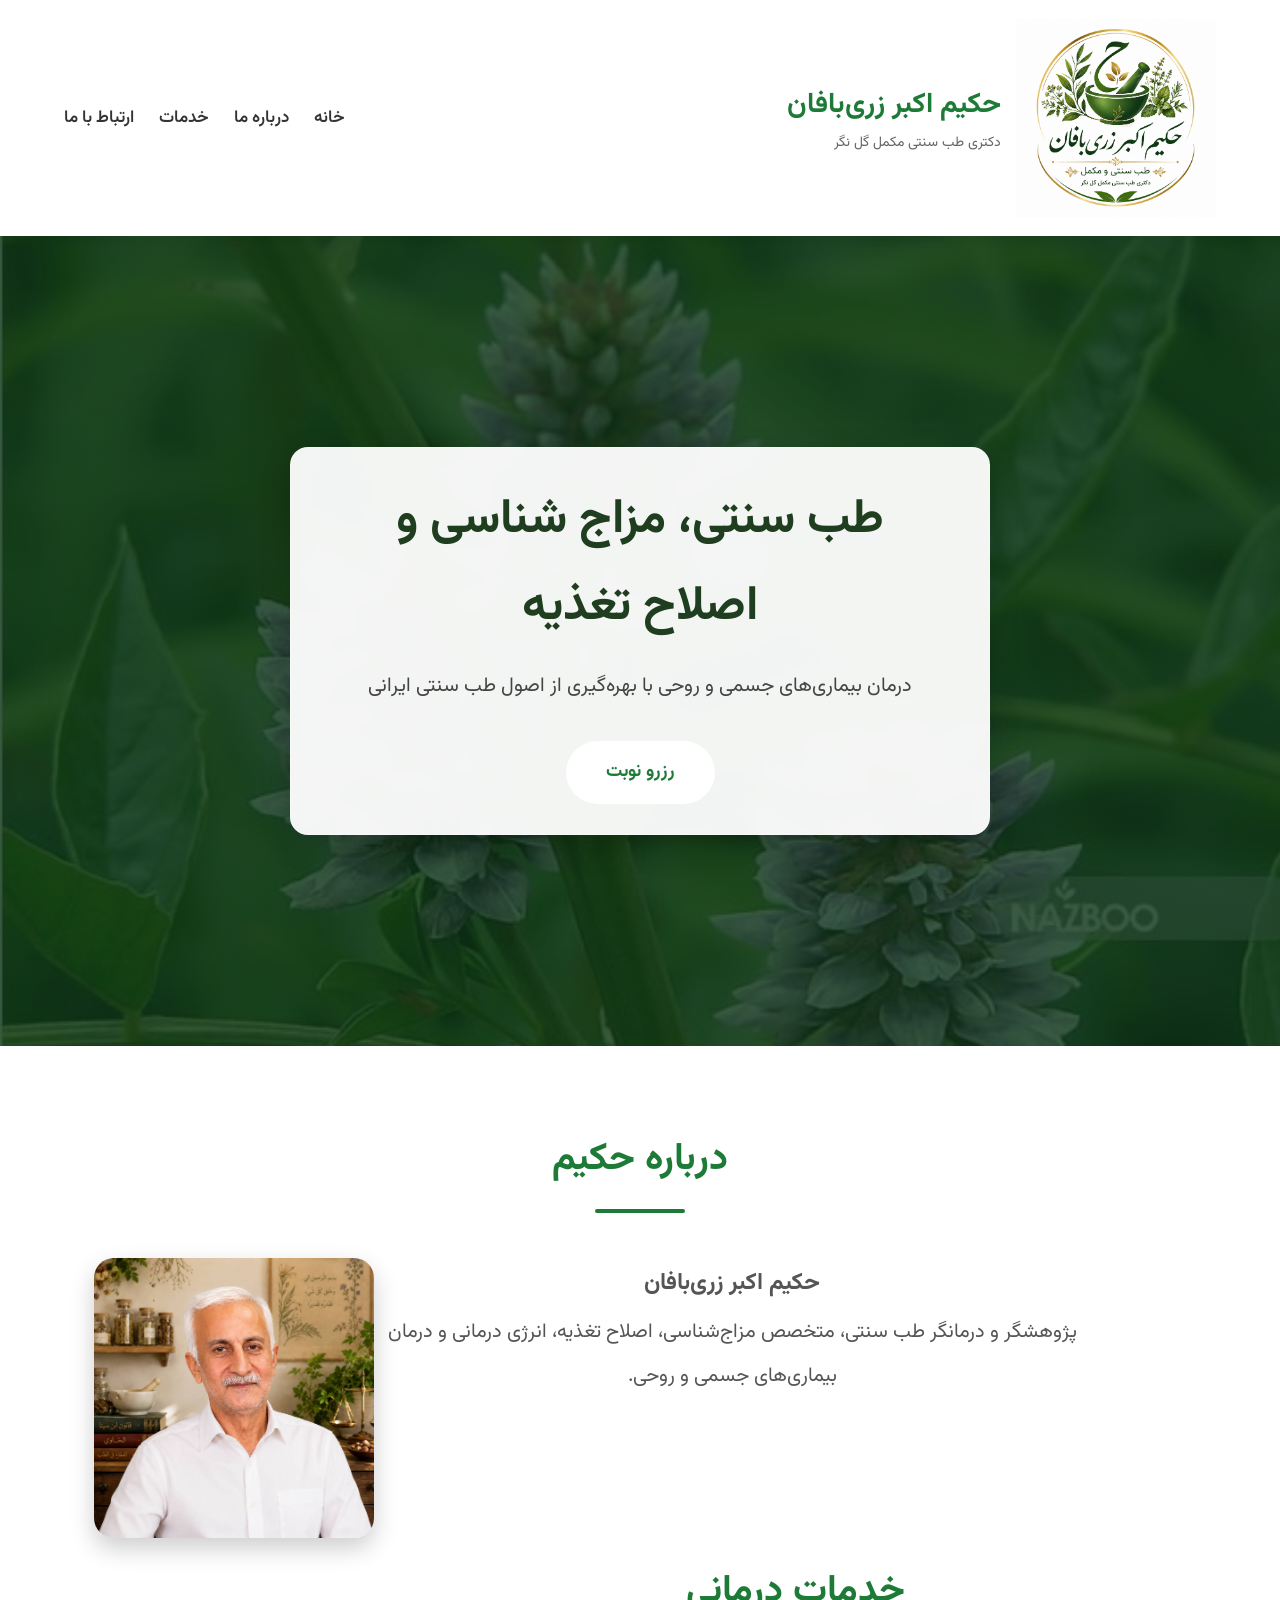
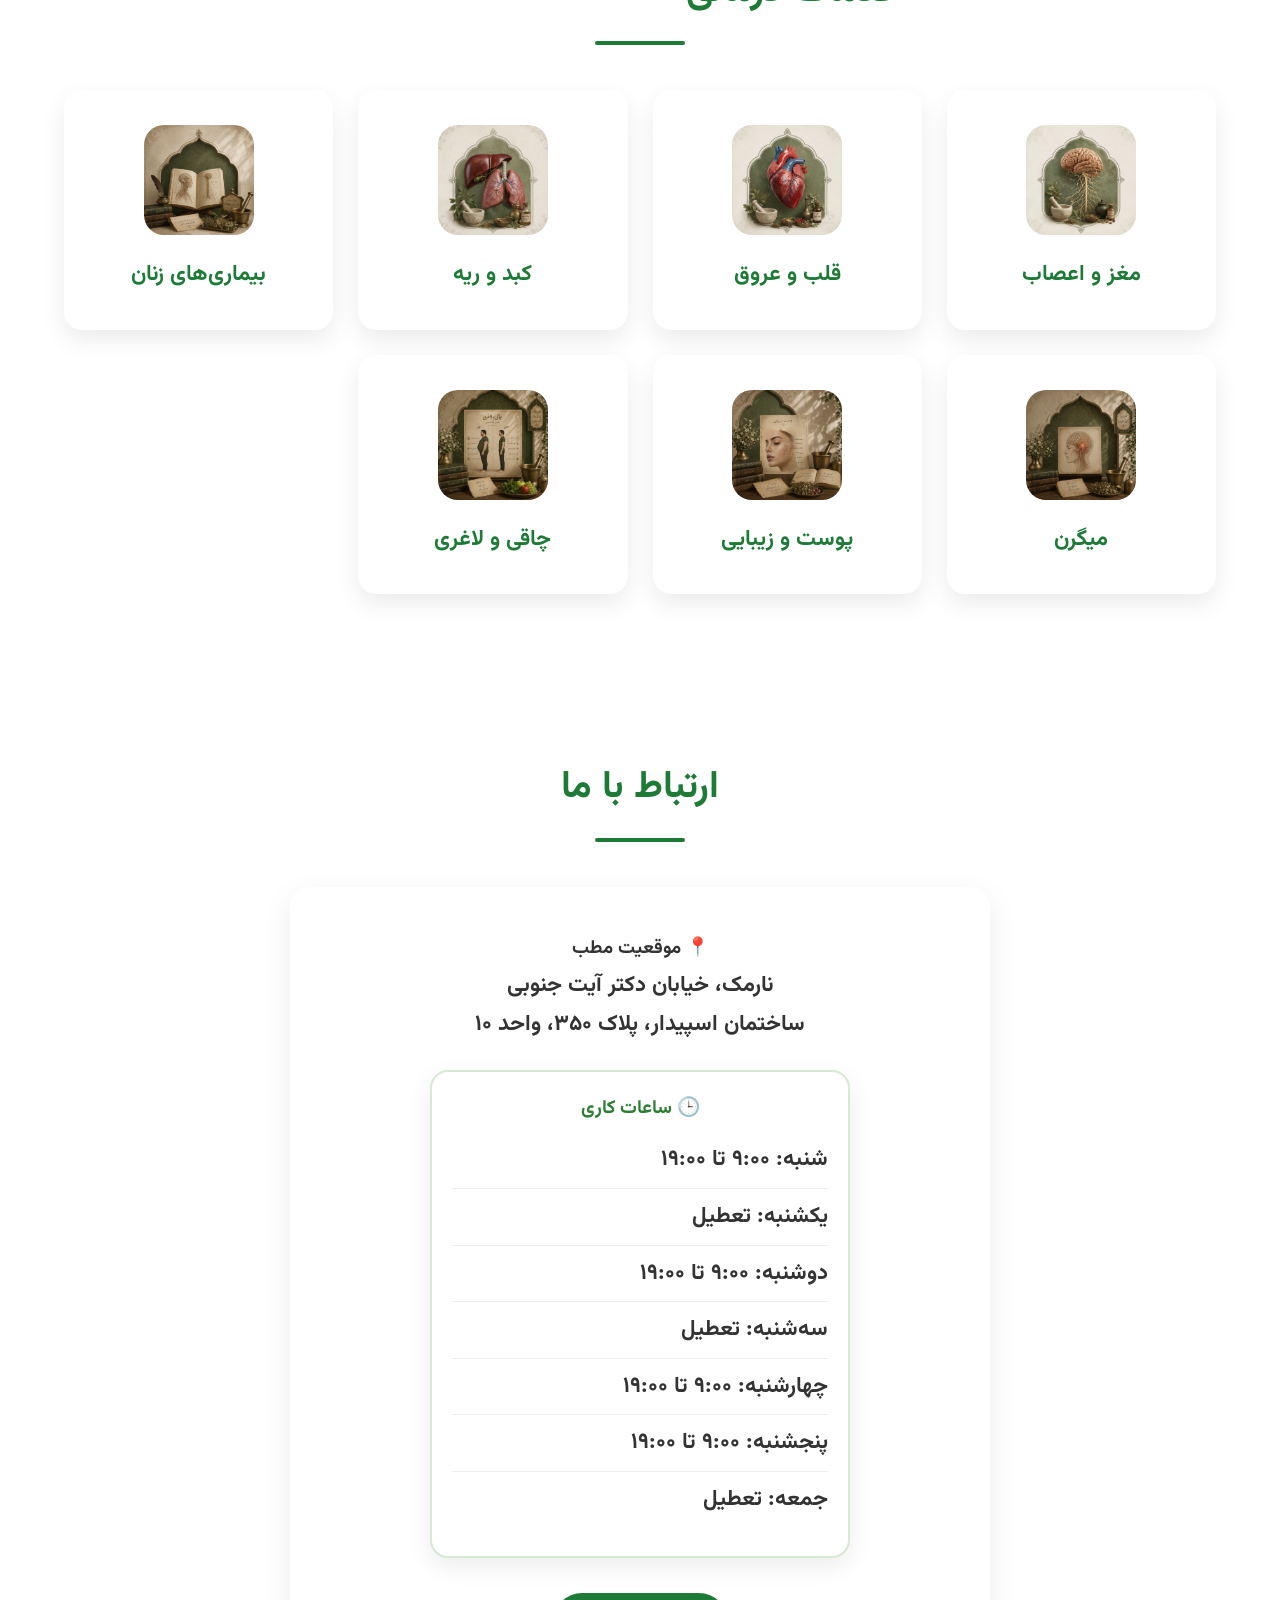
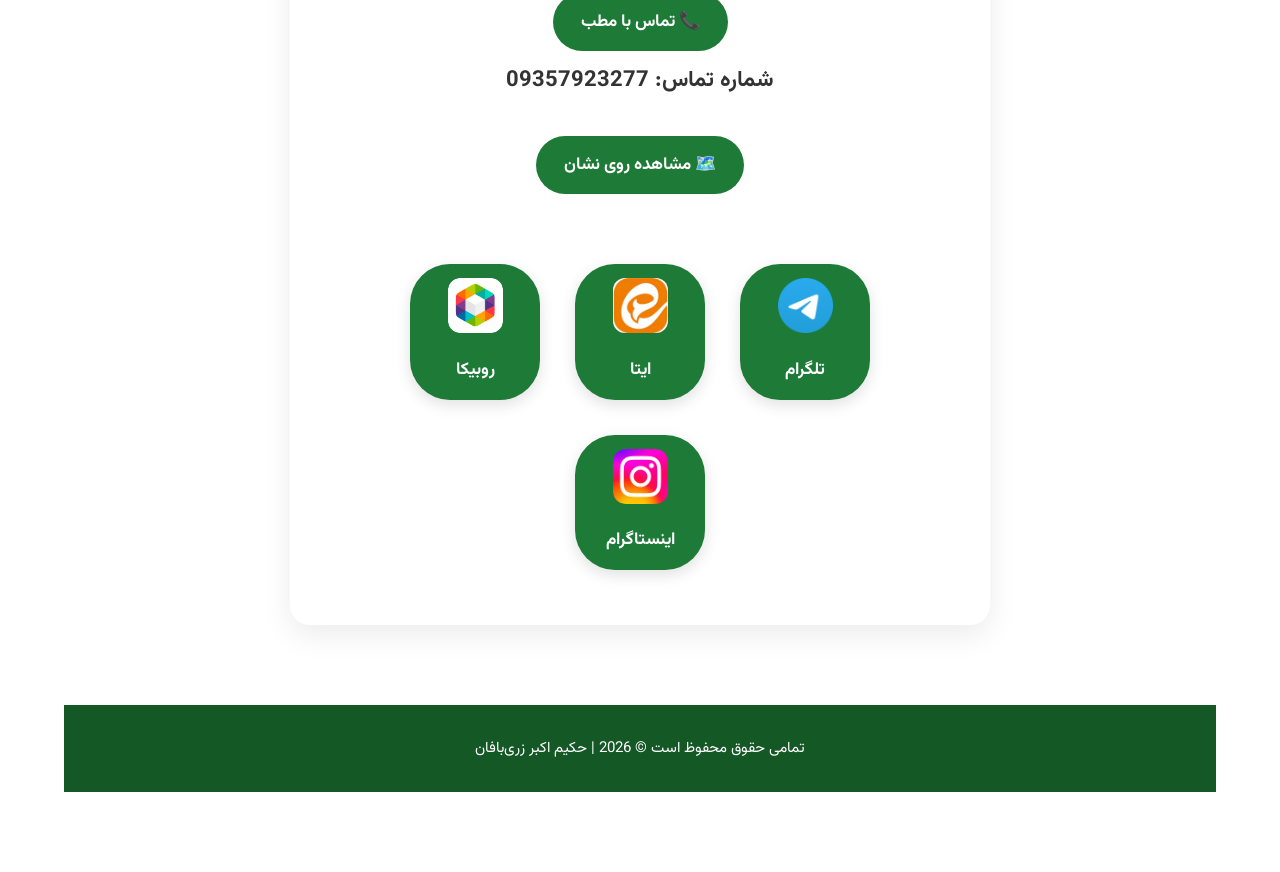
<file: index.html>
<!DOCTYPE html>
<html lang="fa" dir="rtl">

<head>
    <meta charset="UTF-8">
    <meta name="viewport" content="width=device-width, initial-scale=1.0">

    <title>سایت رسمی حکیم اکبر زری‌بافان</title>

    <meta name="description" content="وب‌سایت رسمی حکیم اکبر زری‌بافان - طب سنتی، مزاج شناسی، اصلاح تغذیه و درمان بیماری‌ها">
    
    <meta property="og:site_name" content="سایت رسمی حکیم اکبر زری‌بافان">
    <meta name="application-name" content="سایت رسمی حکیم اکبر زری‌بافان">

    <link rel="icon" type="image/x-icon" href="favicon.ico">

    <link rel="stylesheet" href="style.css">

    <link rel="preconnect" href="https://fonts.googleapis.com">
    <link rel="preconnect" href="https://fonts.gstatic.com" crossorigin>

    <link href="https://fonts.googleapis.com/css2?family=Vazirmatn:wght@300;400;500;700;900&display=swap" rel="stylesheet">
</head>

<body>

<header>

<div class="container">

<div class="logo">

<img src="images/logo.png" alt="لوگوی حکیم اکبر زری‌بافان" class="logo-img">


<div>

<h1>حکیم اکبر زری‌بافان</h1>

<p>دکتری طب سنتی مکمل گل نگر</p>

</div>

</div>

<nav>

<a href="#home">خانه</a>

<a href="#about">درباره ما</a>

<a href="#services">خدمات</a>

<a href="#contact">ارتباط با ما</a>

</nav>

</div>

</header>

<section class="hero" id="home">

<div class="hero-content">

<h2>طب سنتی، مزاج شناسی و اصلاح تغذیه</h2>

<p>

درمان بیماری‌های جسمی و روحی با بهره‌گیری از اصول طب سنتی ایرانی

</p>

<a href="#contact" class="btn">


رزرو نوبت

</a>

</div>

</section>

<section id="about">

<div class="container">

<h2 class="title">

درباره حکیم

</h2>

<div class="about-content">

<img src="images/doctor.png" alt="حکیم اکبر زری‌بافان" class="doctor-image">

<div class="about-text">

<h3>حکیم اکبر زری‌بافان</h3>

<p>
پژوهشگر و درمانگر طب سنتی،
متخصص مزاج‌شناسی، اصلاح تغذیه،
انرژی درمانی و درمان بیماری‌های جسمی و روحی.
</p>

</div>

</div>

</div>

</section>

<section id="services">

<div class="container">

<h2 class="title">

خدمات درمانی

</h2>

<div class="services">

<a href="brain.html" class="card">
    <img src="images/brain.png" alt="مغز و اعصاب" class="service-icon">
    <h3>مغز و اعصاب</h3>
</a>

<a href="heart.html" class="card">
    <img src="images/heart.png" alt="قلب و عروق" class="service-icon">
    <h3>قلب و عروق</h3>
</a>

<a href="liver-lung.html" class="card">
    <img src="images/liver-lung.png" alt="کبد و ریه" class="service-icon">
    <h3>کبد و ریه</h3>
</a>

<a href="women.html" class="card">
    <img src="images/women.png" alt="بیماری‌های زنان" class="service-icon">
    <h3>بیماری‌های زنان</h3>
</a>

<a href="migraine.html" class="card">
    <img src="images/migraine.png" alt="میگرن" class="service-icon">
    <h3>میگرن</h3>
</a>

<a href="skin.html" class="card">
    <img src="images/skin.png" alt="پوست و زیبایی" class="service-icon">
    <h3>پوست و زیبایی</h3>
</a>

<a href="weight.html" class="card">
    <img src="images/weight.png" alt="چاقی و لاغری" class="service-icon">
    <h3>چاقی و لاغری</h3>
</a>
</div>
</div>

</section>

</section>

<section id="contact">

<div class="container">

<h2 class="title">

ارتباط با ما

</h2>

<div class="contact-box">



<h3>📍 موقعیت مطب</h3>

<p>
    نارمک، خیابان دکتر آیت جنوبی<br>
    ساختمان اسپیدار، پلاک ۳۵۰، واحد ۱۰
</p>

<div class="working-hours">
    <h3>🕒 ساعات کاری</h3>

    <p>شنبه: ۹:۰۰ تا ۱۹:۰۰</p>
    <p>یکشنبه: تعطیل</p>
    <p>دوشنبه: ۹:۰۰ تا ۱۹:۰۰</p>
    <p>سه‌شنبه: تعطیل</p>
    <p>چهارشنبه: ۹:۰۰ تا ۱۹:۰۰</p>
    <p>پنجشنبه: ۹:۰۰ تا ۱۹:۰۰</p>
    <p>جمعه: تعطیل</p>
</div>

<a href="tel:09357923277" class="btn">
📞 تماس با مطب
</a>

<p>شماره تماس: 09357923277</p>

<a href="https://nshn.ir/85sbvktNIxprfZ"
   target="_blank"
   class="btn">
🗺️ مشاهده روی نشان
</a>

<div class="social-links">
<div class="social-links">

<a href="https://t.me/tebeaemea" target="_blank" class="social-card">
<img src="images/telegram.png" alt="تلگرام">
<span>تلگرام</span>
</a>

<a href="https://eitaa.com/hakim_iranii" target="_blank" class="social-card">
<img src="images/eitaa.png" alt="ایتا">
<span>ایتا</span>
</a>

<a href="https://rubika.ir/hakim_iranii" target="_blank" class="social-card">
<img src="images/rubika.png" alt="روبیکا">
<span>روبیکا</span>
</a>

<a href="https://instagram.com/hakim_iranii" target="_blank" class="social-card">
<img src="images/instagram.png" alt="اینستاگرام">
<span>اینستاگرام</span>
</a>

</div>

</div>

</div>


<footer>

تمامی حقوق این وب‌سایت متعلق به حکیم اکبر زری‌بافان © 2026

</footer>

<script src="script.js"></script>

</body>

</html>
</file>
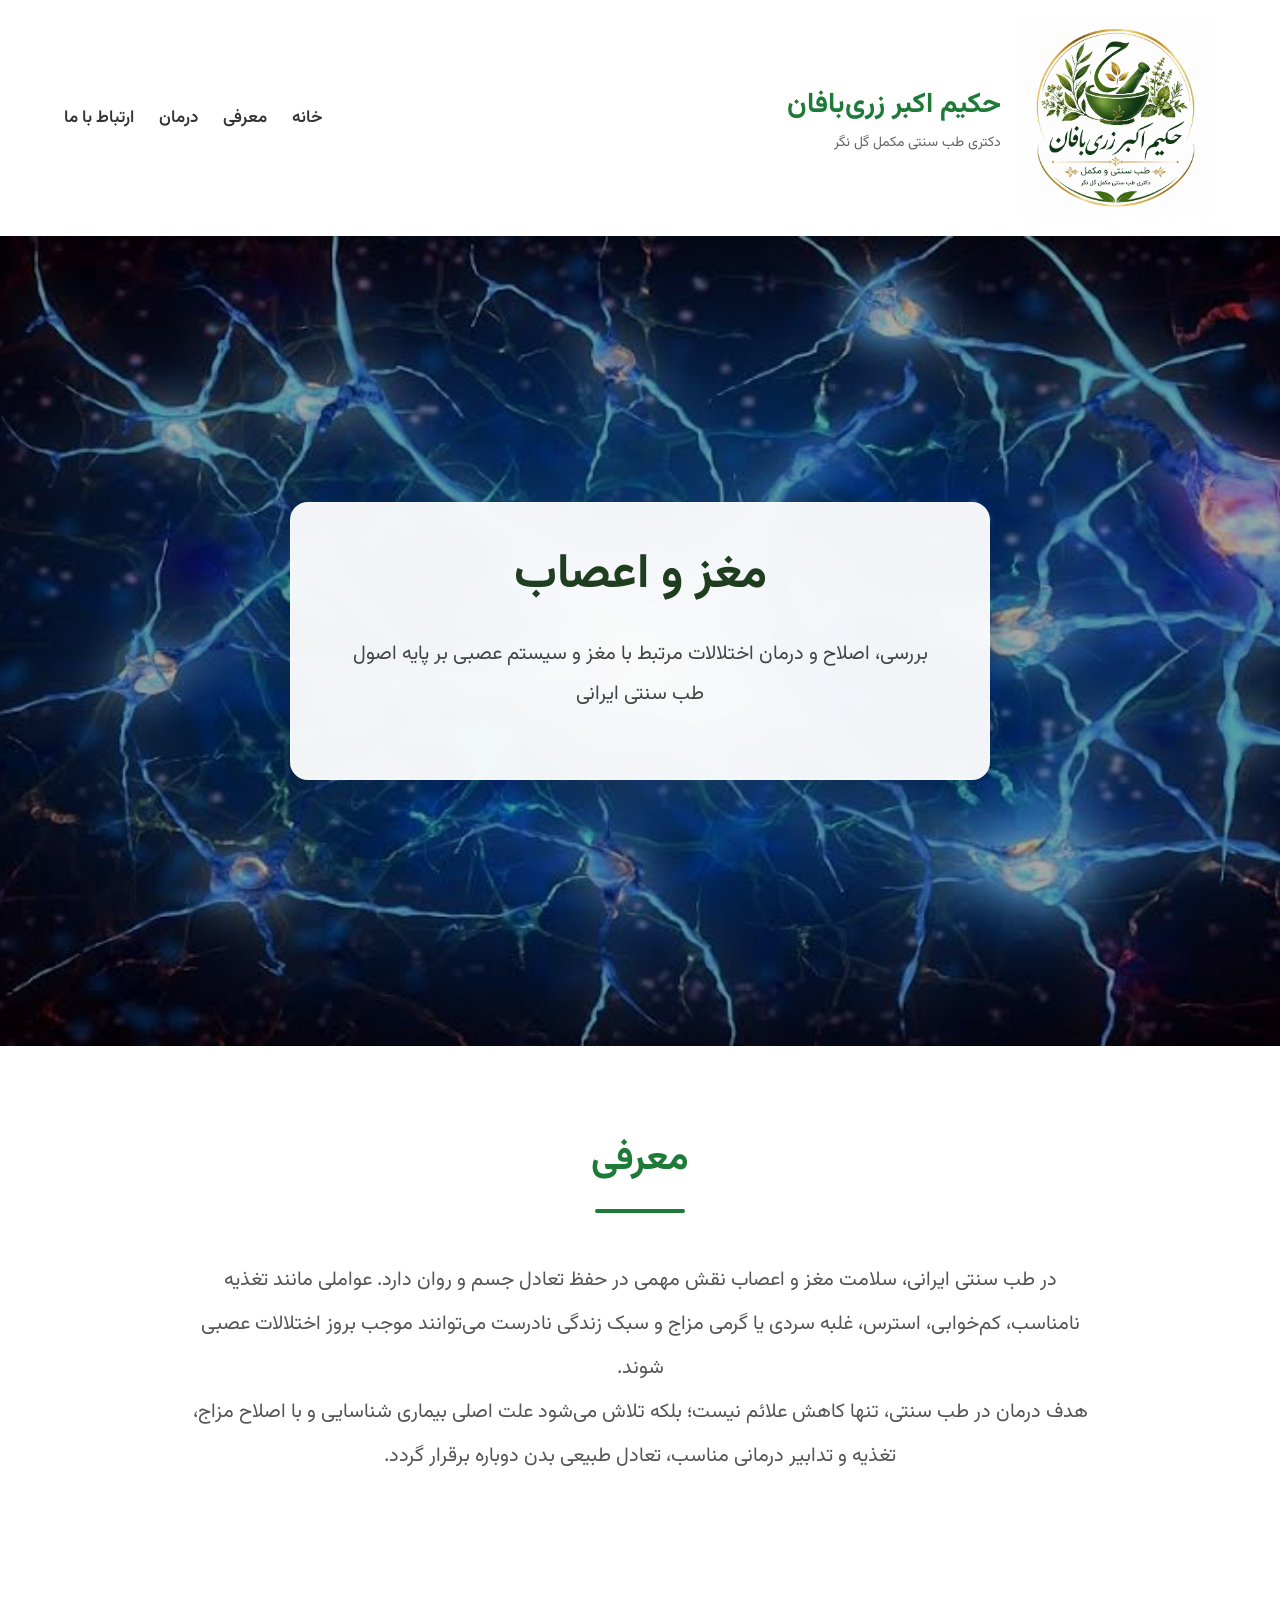
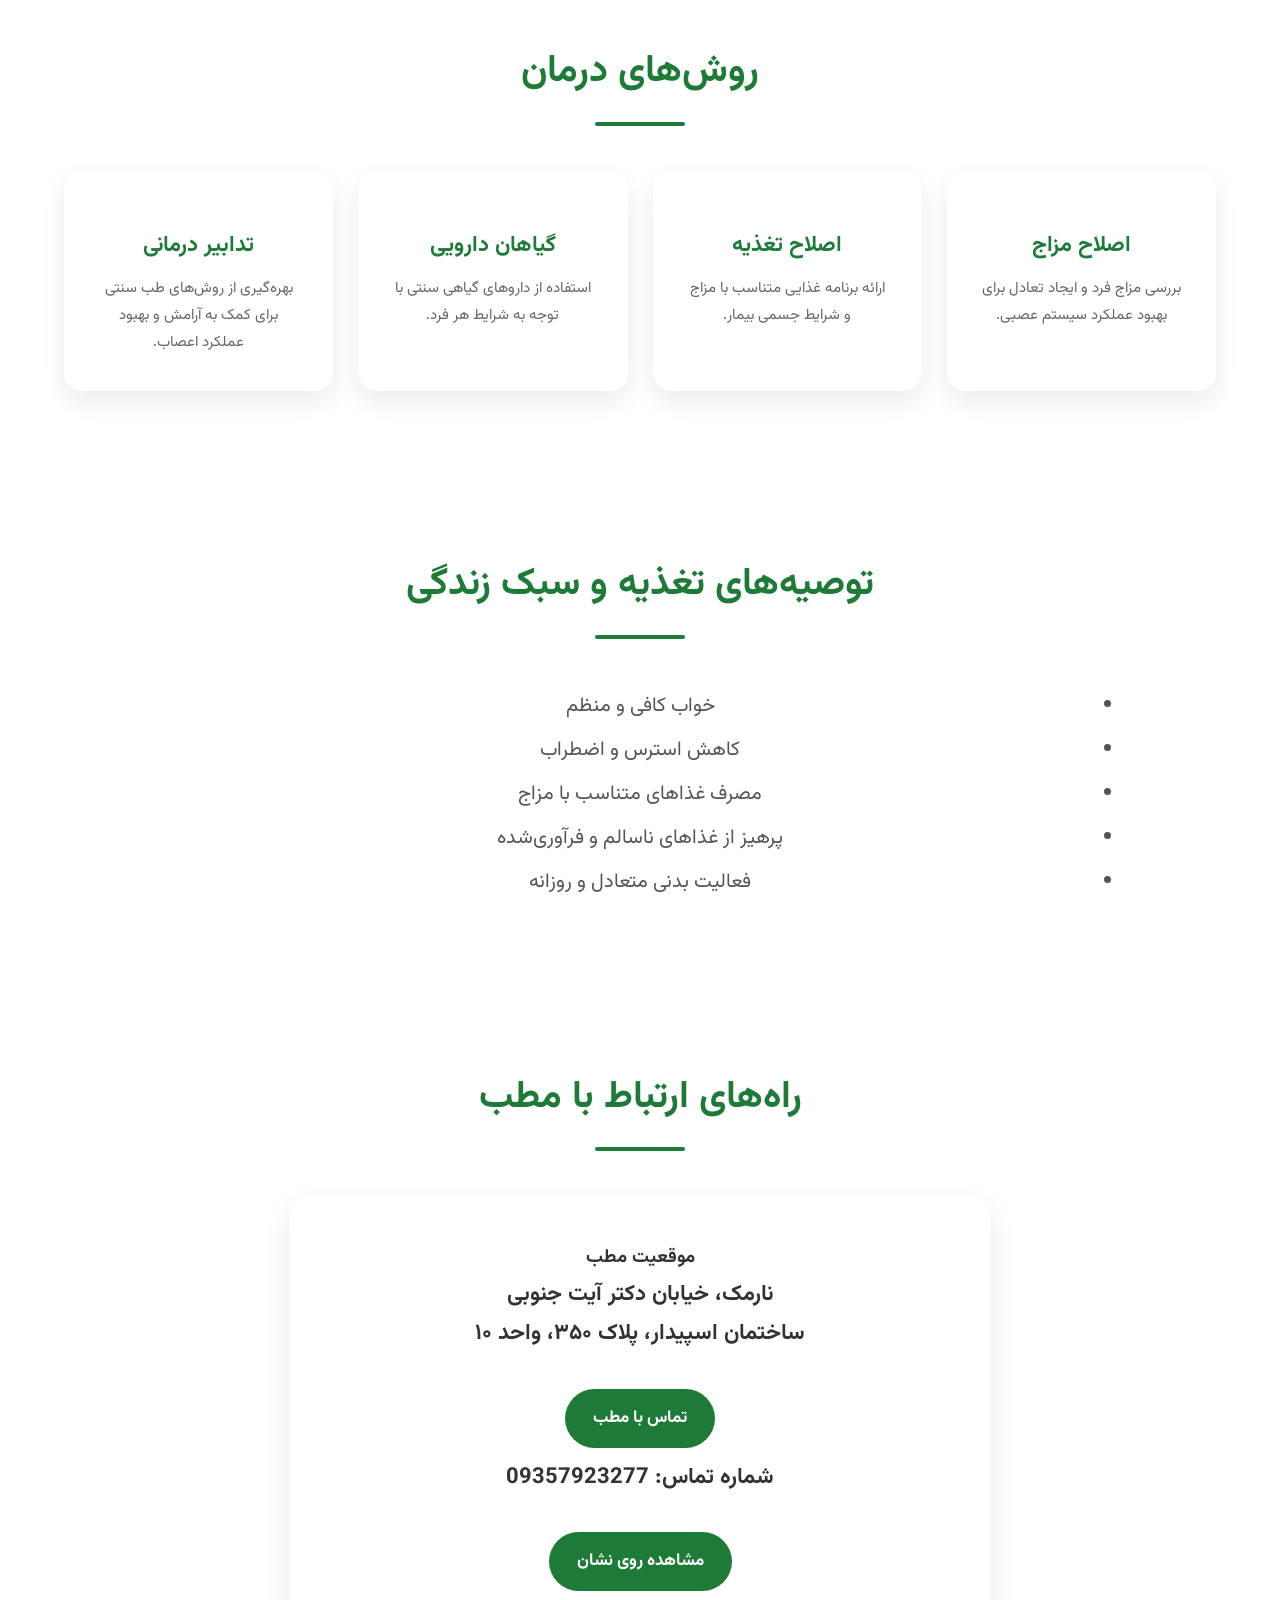
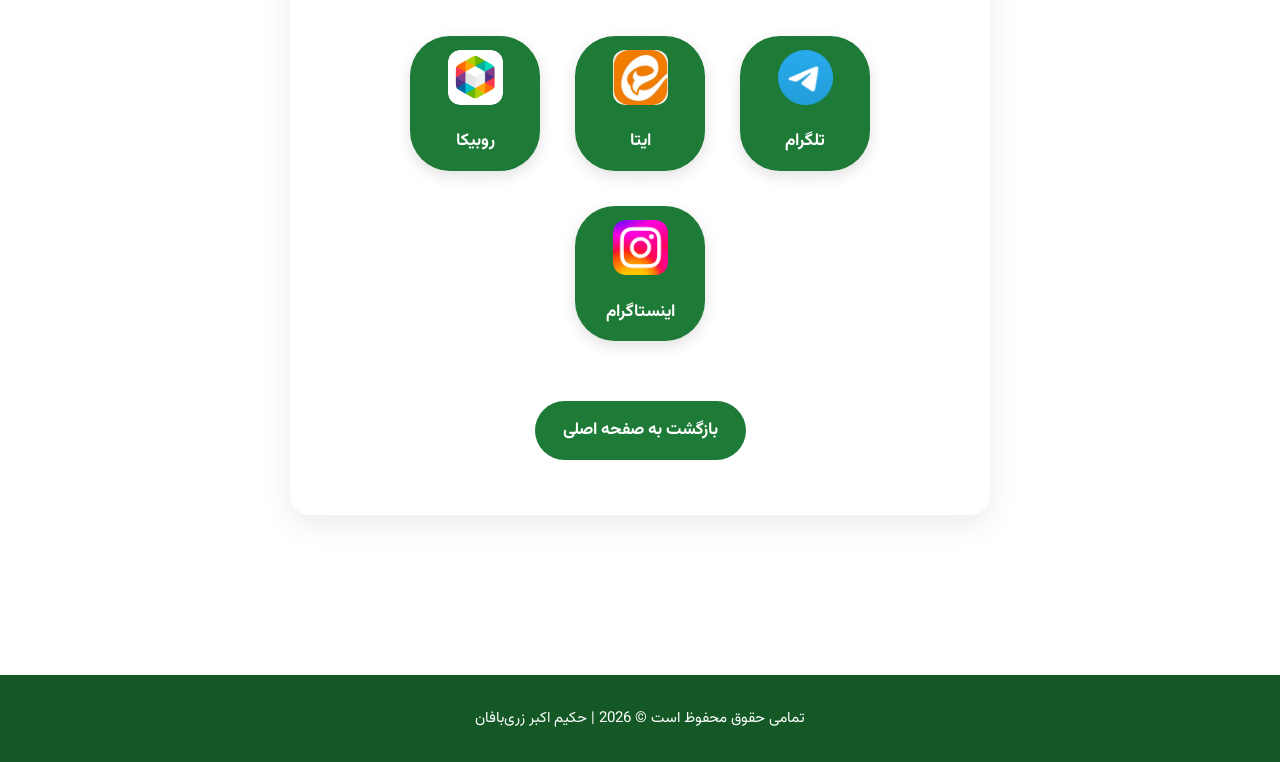
<file: brain.html>
<!DOCTYPE html>
<html lang="fa" dir="rtl">

<head>
    <meta charset="UTF-8">
    <meta name="viewport" content="width=device-width, initial-scale=1.0">

    <title>مغز و اعصاب | حکیم اکبر زری‌بافان</title>

    <meta name="description"
        content="درمان بیماری‌های مغز و اعصاب با بهره‌گیری از اصول طب سنتی ایرانی توسط حکیم اکبر زری‌بافان">

    <link rel="stylesheet" href="style.css">

    <link rel="preconnect" href="https://fonts.googleapis.com">
    <link rel="preconnect" href="https://fonts.gstatic.com" crossorigin>

    <link href="https://fonts.googleapis.com/css2?family=Vazirmatn:wght@300;400;500;700;900&display=swap"
        rel="stylesheet">
</head>

<body>

<header>

    <div class="container">

        <div class="logo">

            <img src="images/logo.png" alt="لوگوی حکیم اکبر زری‌بافان" class="logo-img">

            <div>
                <h1>حکیم اکبر زری‌بافان</h1>
                <p>دکتری طب سنتی مکمل گل نگر</p>
            </div>

        </div>

        <nav>

            <a href="index.html">خانه</a>
            <a href="#intro">معرفی</a>
            <a href="#treatment">درمان</a>
            <a href="#contact">ارتباط با ما</a>

        </nav>

    </div>

</header>

<section class="hero" style="background-image: url('images/brain.jpg');">

    <div class="hero-content">

        <h2>مغز و اعصاب</h2>

        <p>
            بررسی، اصلاح و درمان اختلالات مرتبط با مغز و سیستم عصبی
            بر پایه اصول طب سنتی ایرانی
        </p>

    </div>

</section>
<section id="intro">

    <div class="container">

        <h2 class="title">معرفی</h2>

        <div class="about-text">

            <p>
                در طب سنتی ایرانی، سلامت مغز و اعصاب نقش مهمی در حفظ تعادل جسم و روان دارد.
                عواملی مانند تغذیه نامناسب، کم‌خوابی، استرس، غلبه سردی یا گرمی مزاج و سبک زندگی
                نادرست می‌توانند موجب بروز اختلالات عصبی شوند.
            </p>

            <p>
                هدف درمان در طب سنتی، تنها کاهش علائم نیست؛ بلکه تلاش می‌شود علت اصلی بیماری
                شناسایی و با اصلاح مزاج، تغذیه و تدابیر درمانی مناسب، تعادل طبیعی بدن دوباره برقرار گردد.
            </p>

        </div>

    </div>

</section>

<section id="treatment">

    <div class="container">

        <h2 class="title">
            روش‌های درمان
        </h2>

        <div class="services">

            <div class="card">
                <h3>اصلاح مزاج</h3>
                <p>
                    بررسی مزاج فرد و ایجاد تعادل برای بهبود عملکرد سیستم عصبی.
                </p>
            </div>

            <div class="card">
                <h3>اصلاح تغذیه</h3>
                <p>
                    ارائه برنامه غذایی متناسب با مزاج و شرایط جسمی بیمار.
                </p>
            </div>

            <div class="card">
                <h3>گیاهان دارویی</h3>
                <p>
                    استفاده از داروهای گیاهی سنتی با توجه به شرایط هر فرد.
                </p>
            </div>

            <div class="card">
                <h3>تدابیر درمانی</h3>
                <p>
                    بهره‌گیری از روش‌های طب سنتی برای کمک به آرامش و بهبود عملکرد اعصاب.
                </p>
            </div>

        </div>

    </div>

</section>

<section>

    <div class="container">

        <h2 class="title">
            توصیه‌های تغذیه و سبک زندگی
        </h2>

        <div class="about-text">

            <ul>

                <li>خواب کافی و منظم</li>

                <li>کاهش استرس و اضطراب</li>

                <li>مصرف غذاهای متناسب با مزاج</li>

                <li>پرهیز از غذاهای ناسالم و فرآوری‌شده</li>

                <li>فعالیت بدنی متعادل و روزانه</li>

            </ul>

        </div>

    </div>

</section>
<section id="contact">

    <div class="container">

        <h2 class="title">
            راه‌های ارتباط با مطب
        </h2>

        <div class="contact-box">

            <h3>موقعیت مطب</h3>

            <p>
                نارمک، خیابان دکتر آیت جنوبی<br>
                ساختمان اسپیدار، پلاک ۳۵۰، واحد ۱۰
            </p>

            <a href="tel:09357923277" class="btn">
                تماس با مطب
            </a>

            <p>
                شماره تماس: 09357923277
            </p>

            <a href="https://nshn.ir/85sbvktNIxprfZ"
               target="_blank"
               class="btn">
                مشاهده روی نشان
            </a>

            <div class="social-links">

                <a href="https://t.me/tebeaemea" target="_blank" class="social-card">
                    <img src="images/telegram.png" alt="تلگرام">
                    <span>تلگرام</span>
                </a>

                <a href="https://eitaa.com/hakim_iranii" target="_blank" class="social-card">
                    <img src="images/eitaa.png" alt="ایتا">
                    <span>ایتا</span>
                </a>

                <a href="https://rubika.ir/hakim_iranii" target="_blank" class="social-card">
                    <img src="images/rubika.png" alt="روبیکا">
                    <span>روبیکا</span>
                </a>

                <a href="https://instagram.com/hakim_iranii" target="_blank" class="social-card">
                    <img src="images/instagram.png" alt="اینستاگرام">
                    <span>اینستاگرام</span>
                </a>

            </div>

            <div style="text-align:center;margin-top:40px;">

                <a href="index.html" class="btn">
                    بازگشت به صفحه اصلی
                </a>

            </div>

        </div>

    </div>

</section>

<footer>

    تمامی حقوق این وب‌سایت متعلق به حکیم اکبر زری‌بافان © 2026

</footer>

<script src="script.js"></script>

</body>

</html>
</file>
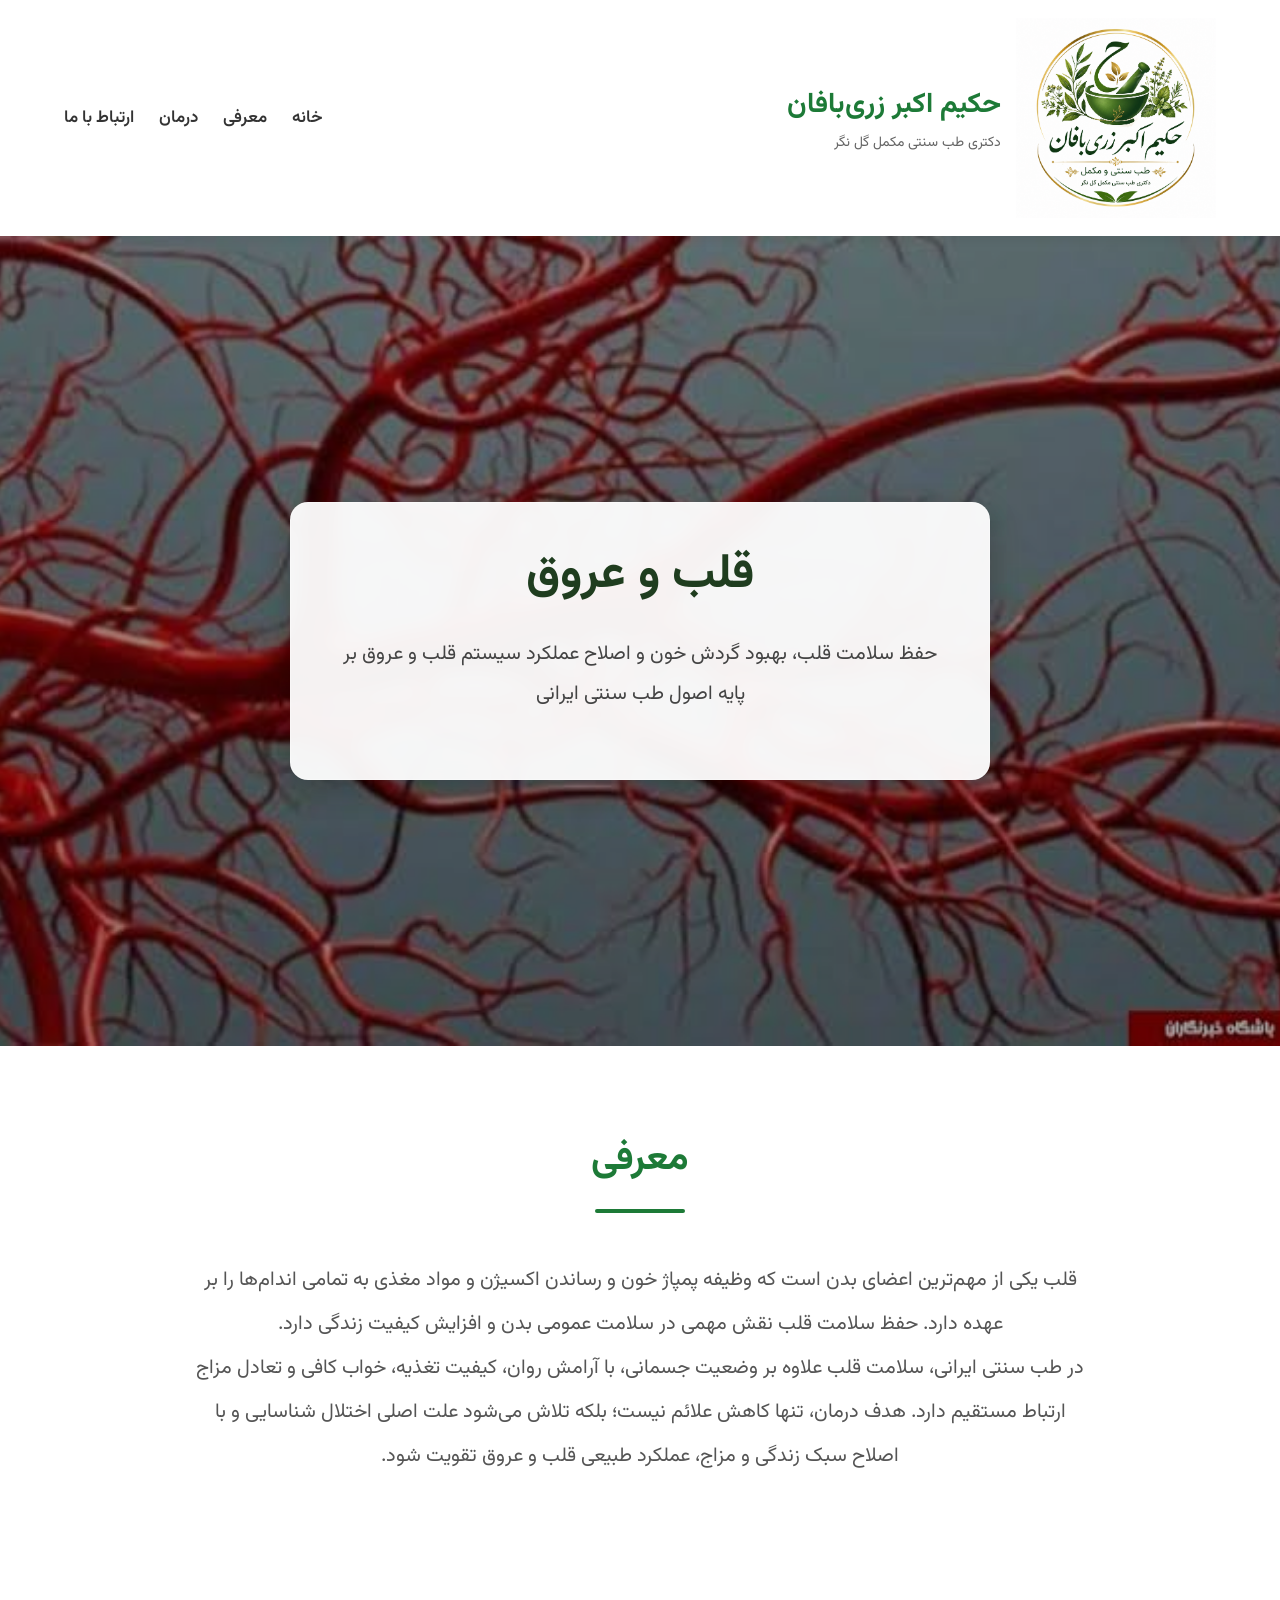
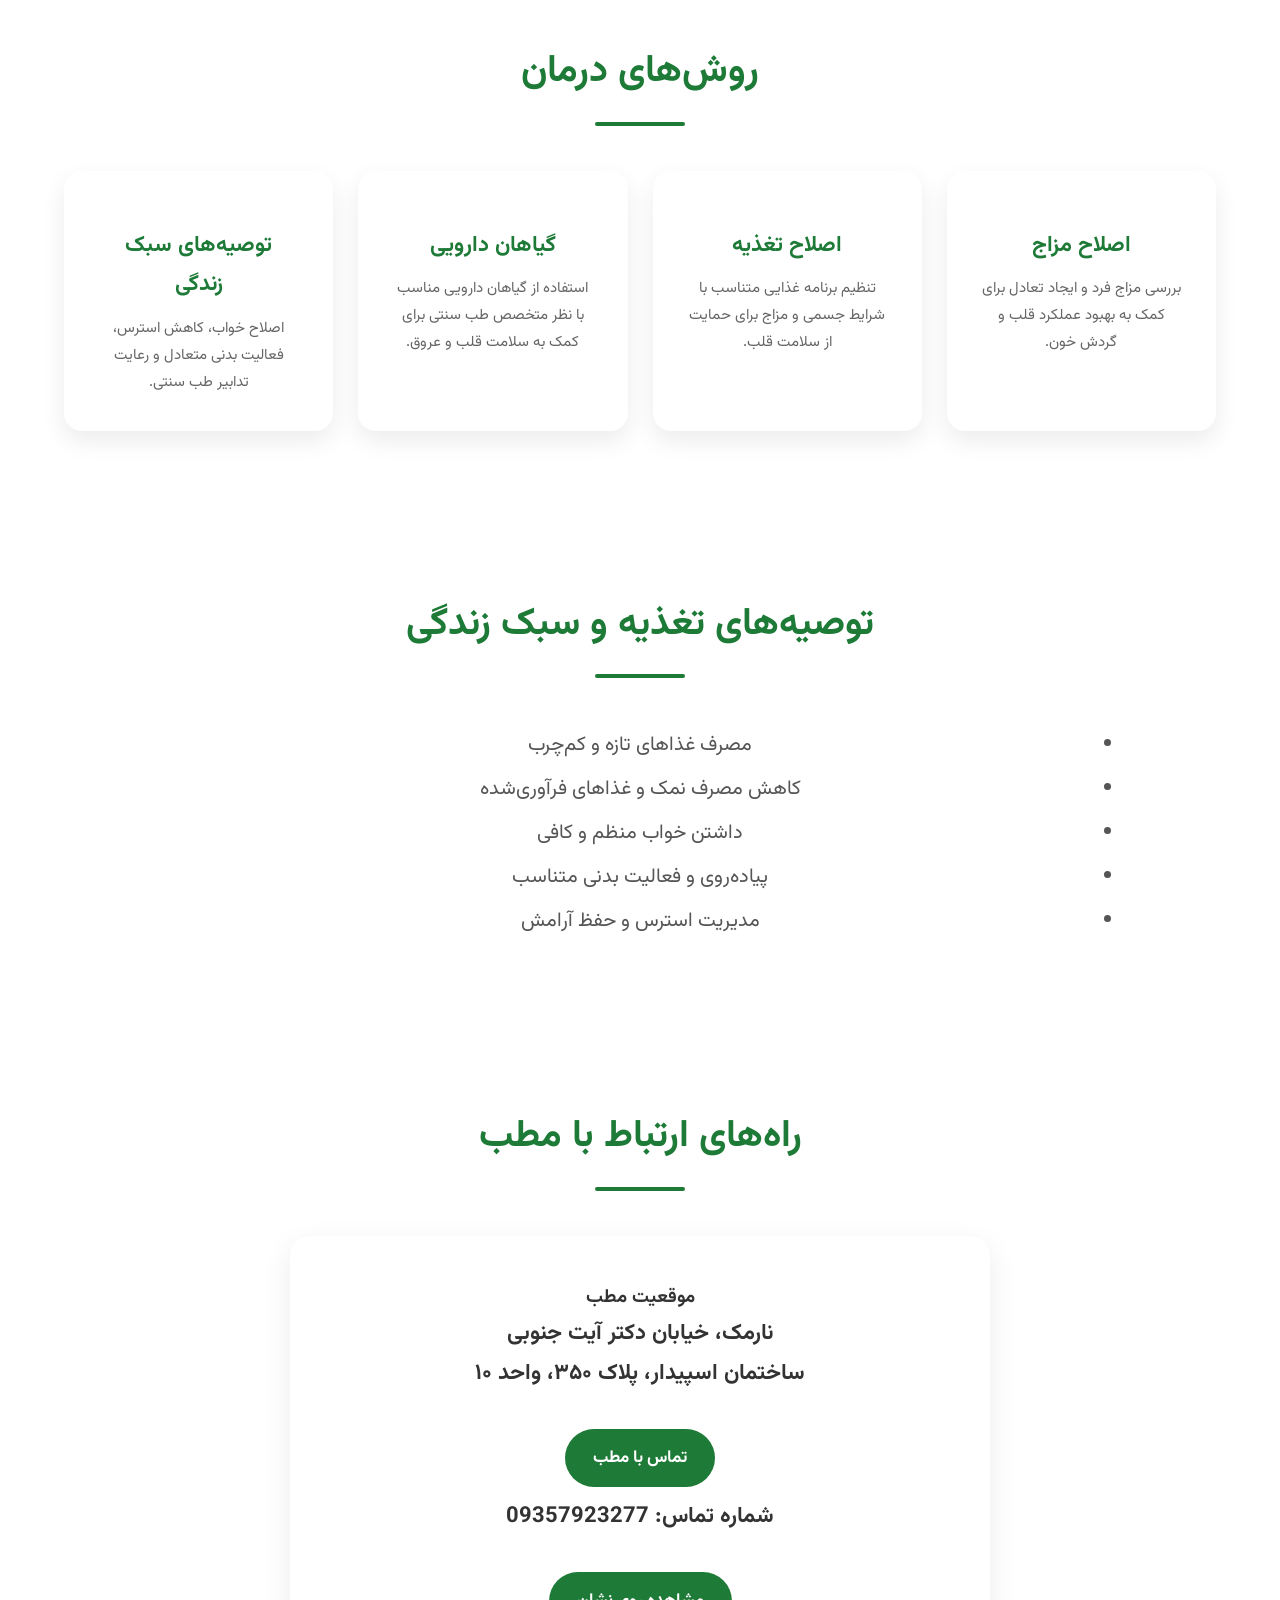
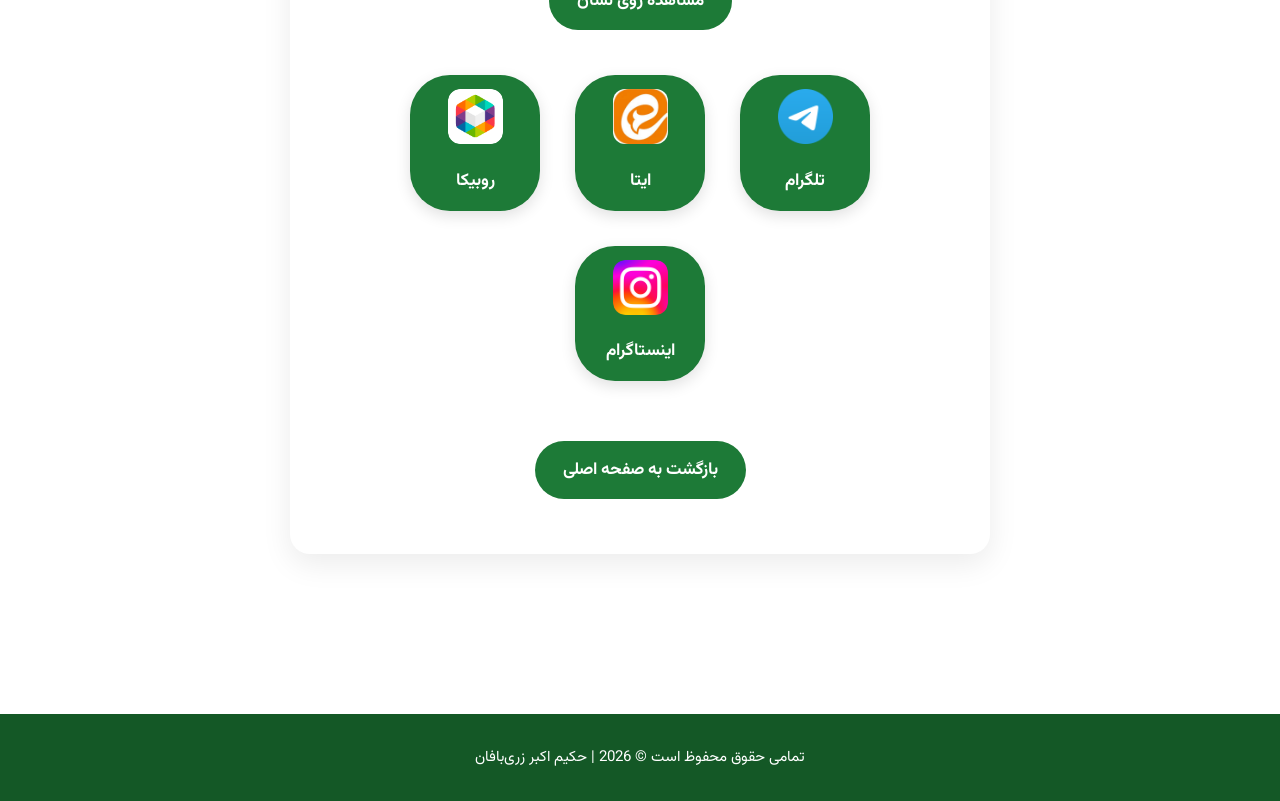
<file: heart.html>
<!DOCTYPE html>
<html lang="fa" dir="rtl">

<head>

    <meta charset="UTF-8">
    <meta name="viewport" content="width=device-width, initial-scale=1.0">

    <title>قلب و عروق | حکیم اکبر زری‌بافان</title>

    <meta name="description"
        content="درمان بیماری‌های قلب و عروق با بهره‌گیری از اصول طب سنتی ایرانی توسط حکیم اکبر زری‌بافان">

    <link rel="stylesheet" href="style.css">

    <link rel="preconnect" href="https://fonts.googleapis.com">
    <link rel="preconnect" href="https://fonts.gstatic.com" crossorigin>

    <link href="https://fonts.googleapis.com/css2?family=Vazirmatn:wght@300;400;500;700;900&display=swap"
        rel="stylesheet">

</head>

<body>

<header>

    <div class="container">

        <div class="logo">

            <img src="images/logo.png" alt="لوگوی حکیم اکبر زری‌بافان" class="logo-img">

            <div>

                <h1>حکیم اکبر زری‌بافان</h1>
                <p>دکتری طب سنتی مکمل گل نگر</p>

            </div>

        </div>

        <nav>

            <a href="index.html">خانه</a>
            <a href="#intro">معرفی</a>
            <a href="#treatment">درمان</a>
            <a href="#contact">ارتباط با ما</a>

        </nav>

    </div>

</header>

<section class="hero" style="background-image:url('images/heart.jpg');">

    <div class="hero-content">

        <h2>قلب و عروق</h2>

        <p>
            حفظ سلامت قلب، بهبود گردش خون و اصلاح عملکرد سیستم قلب و عروق
            بر پایه اصول طب سنتی ایرانی
        </p>

    </div>

</section>
<section id="intro">

    <div class="container">

        <h2 class="title">معرفی</h2>

        <div class="about-text">

            <p>
                قلب یکی از مهم‌ترین اعضای بدن است که وظیفه پمپاژ خون و رساندن اکسیژن و مواد مغذی
                به تمامی اندام‌ها را بر عهده دارد. حفظ سلامت قلب نقش مهمی در سلامت عمومی بدن و
                افزایش کیفیت زندگی دارد.
            </p>

            <p>
                در طب سنتی ایرانی، سلامت قلب علاوه بر وضعیت جسمانی، با آرامش روان، کیفیت تغذیه،
                خواب کافی و تعادل مزاج ارتباط مستقیم دارد. هدف درمان، تنها کاهش علائم نیست؛
                بلکه تلاش می‌شود علت اصلی اختلال شناسایی و با اصلاح سبک زندگی و مزاج،
                عملکرد طبیعی قلب و عروق تقویت شود.
            </p>

        </div>

    </div>

</section>

<section id="treatment">

    <div class="container">

        <h2 class="title">
            روش‌های درمان
        </h2>

        <div class="services">

            <div class="card">

                <h3>اصلاح مزاج</h3>

                <p>
                    بررسی مزاج فرد و ایجاد تعادل برای کمک به بهبود عملکرد قلب و گردش خون.
                </p>

            </div>

            <div class="card">

                <h3>اصلاح تغذیه</h3>

                <p>
                    تنظیم برنامه غذایی متناسب با شرایط جسمی و مزاج برای حمایت از سلامت قلب.
                </p>

            </div>

            <div class="card">

                <h3>گیاهان دارویی</h3>

                <p>
                    استفاده از گیاهان دارویی مناسب با نظر متخصص طب سنتی برای کمک به سلامت قلب و عروق.
                </p>

            </div>

            <div class="card">

                <h3>توصیه‌های سبک زندگی</h3>

                <p>
                    اصلاح خواب، کاهش استرس، فعالیت بدنی متعادل و رعایت تدابیر طب سنتی.
                </p>

            </div>

        </div>

    </div>

</section>

<section>

    <div class="container">

        <h2 class="title">
            توصیه‌های تغذیه و سبک زندگی
        </h2>

        <div class="about-text">

            <ul>

                <li>مصرف غذاهای تازه و کم‌چرب</li>

                <li>کاهش مصرف نمک و غذاهای فرآوری‌شده</li>

                <li>داشتن خواب منظم و کافی</li>

                <li>پیاده‌روی و فعالیت بدنی متناسب</li>

                <li>مدیریت استرس و حفظ آرامش</li>

            </ul>

        </div>

    </div>

</section>
<section id="contact">

    <div class="container">

        <h2 class="title">
            راه‌های ارتباط با مطب
        </h2>

        <div class="contact-box">

            <h3>موقعیت مطب</h3>

            <p>
                نارمک، خیابان دکتر آیت جنوبی<br>
                ساختمان اسپیدار، پلاک ۳۵۰، واحد ۱۰
            </p>

            <a href="tel:09357923277" class="btn">
                تماس با مطب
            </a>

            <p>
                شماره تماس: 09357923277
            </p>

            <a href="https://nshn.ir/85sbvktNIxprfZ"
               target="_blank"
               class="btn">
                مشاهده روی نشان
            </a>

            <div class="social-links">

                <a href="https://t.me/tebeaemea" target="_blank" class="social-card">
                    <img src="images/telegram.png" alt="تلگرام">
                    <span>تلگرام</span>
                </a>

                <a href="https://eitaa.com/hakim_iranii" target="_blank" class="social-card">
                    <img src="images/eitaa.png" alt="ایتا">
                    <span>ایتا</span>
                </a>

                <a href="https://rubika.ir/hakim_iranii" target="_blank" class="social-card">
                    <img src="images/rubika.png" alt="روبیکا">
                    <span>روبیکا</span>
                </a>

                <a href="https://instagram.com/hakim_iranii" target="_blank" class="social-card">
                    <img src="images/instagram.png" alt="اینستاگرام">
                    <span>اینستاگرام</span>
                </a>

            </div>

            <div style="text-align:center;margin-top:40px;">

                <a href="index.html" class="btn">
                    بازگشت به صفحه اصلی
                </a>

            </div>

        </div>

    </div>

</section>

<footer>

    تمامی حقوق این وب‌سایت متعلق به حکیم اکبر زری‌بافان © 2026

</footer>

<script src="script.js"></script>

</body>

</html>
</file>
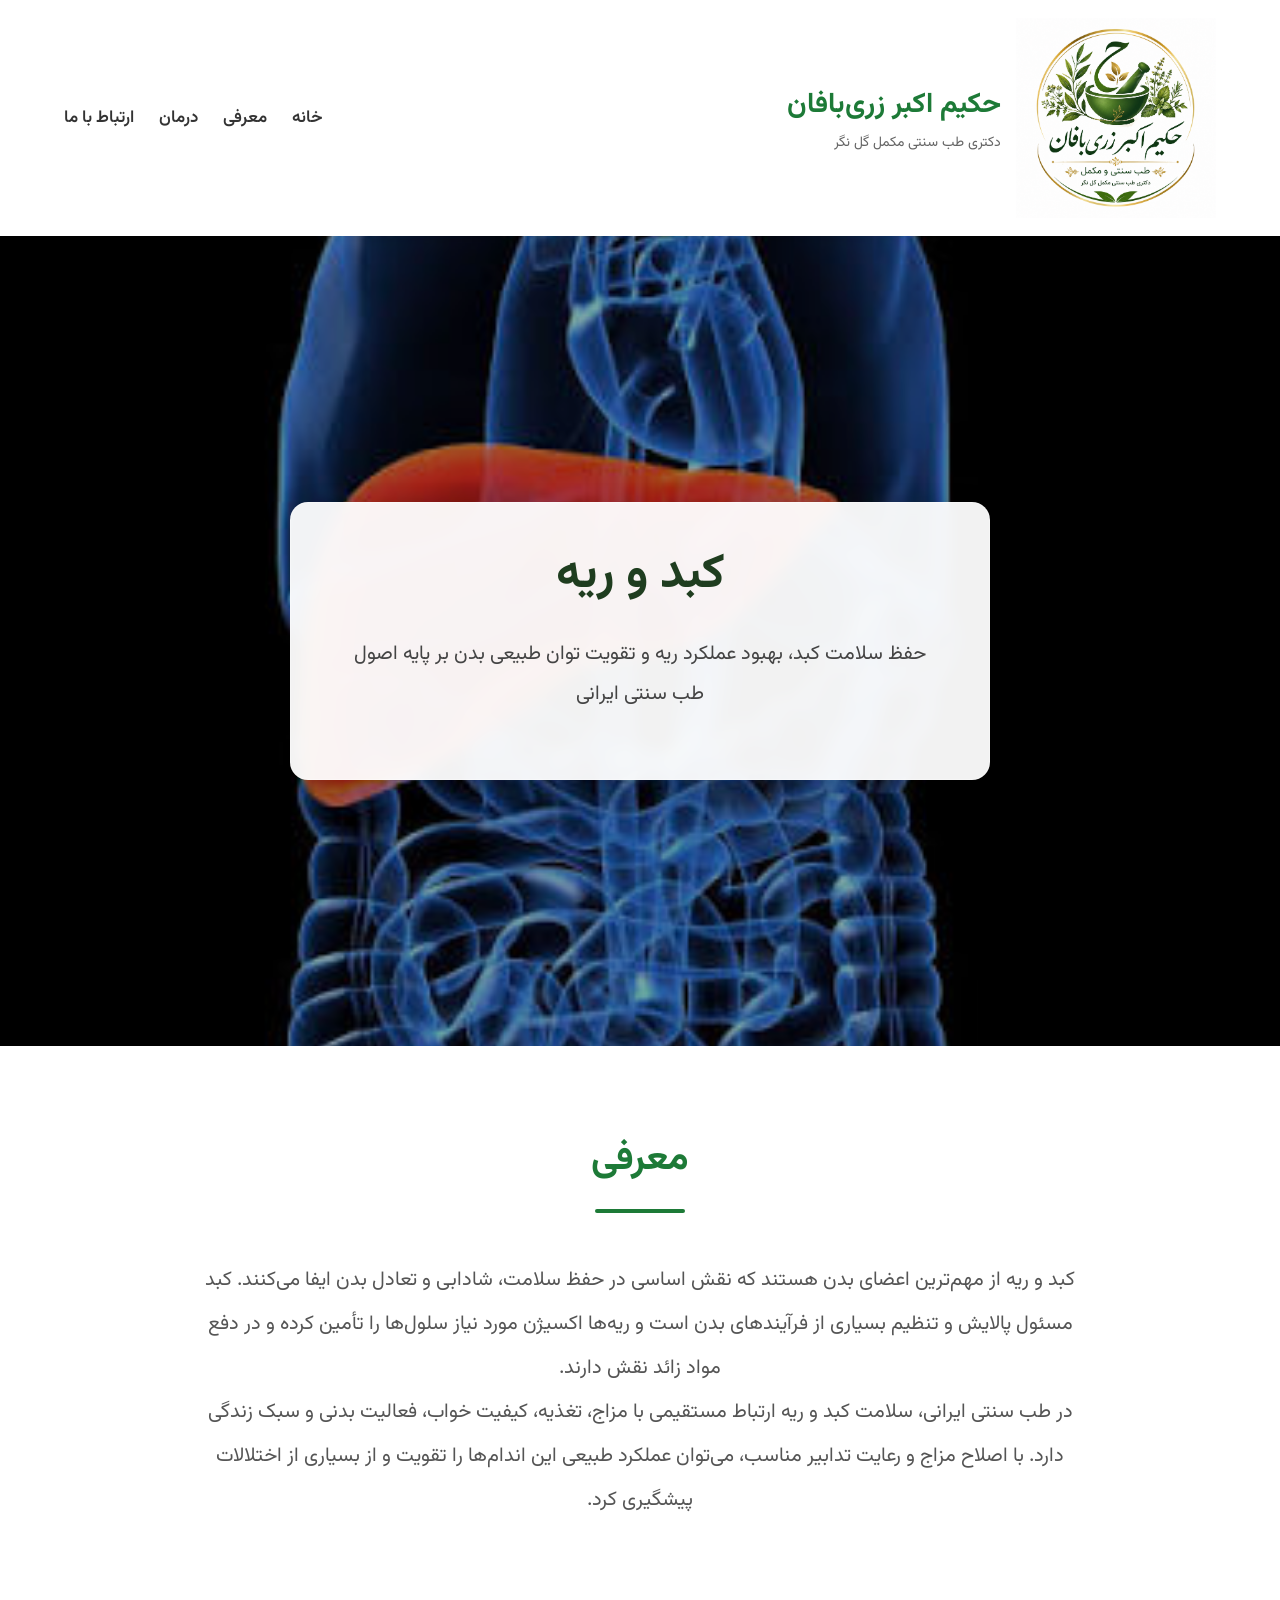
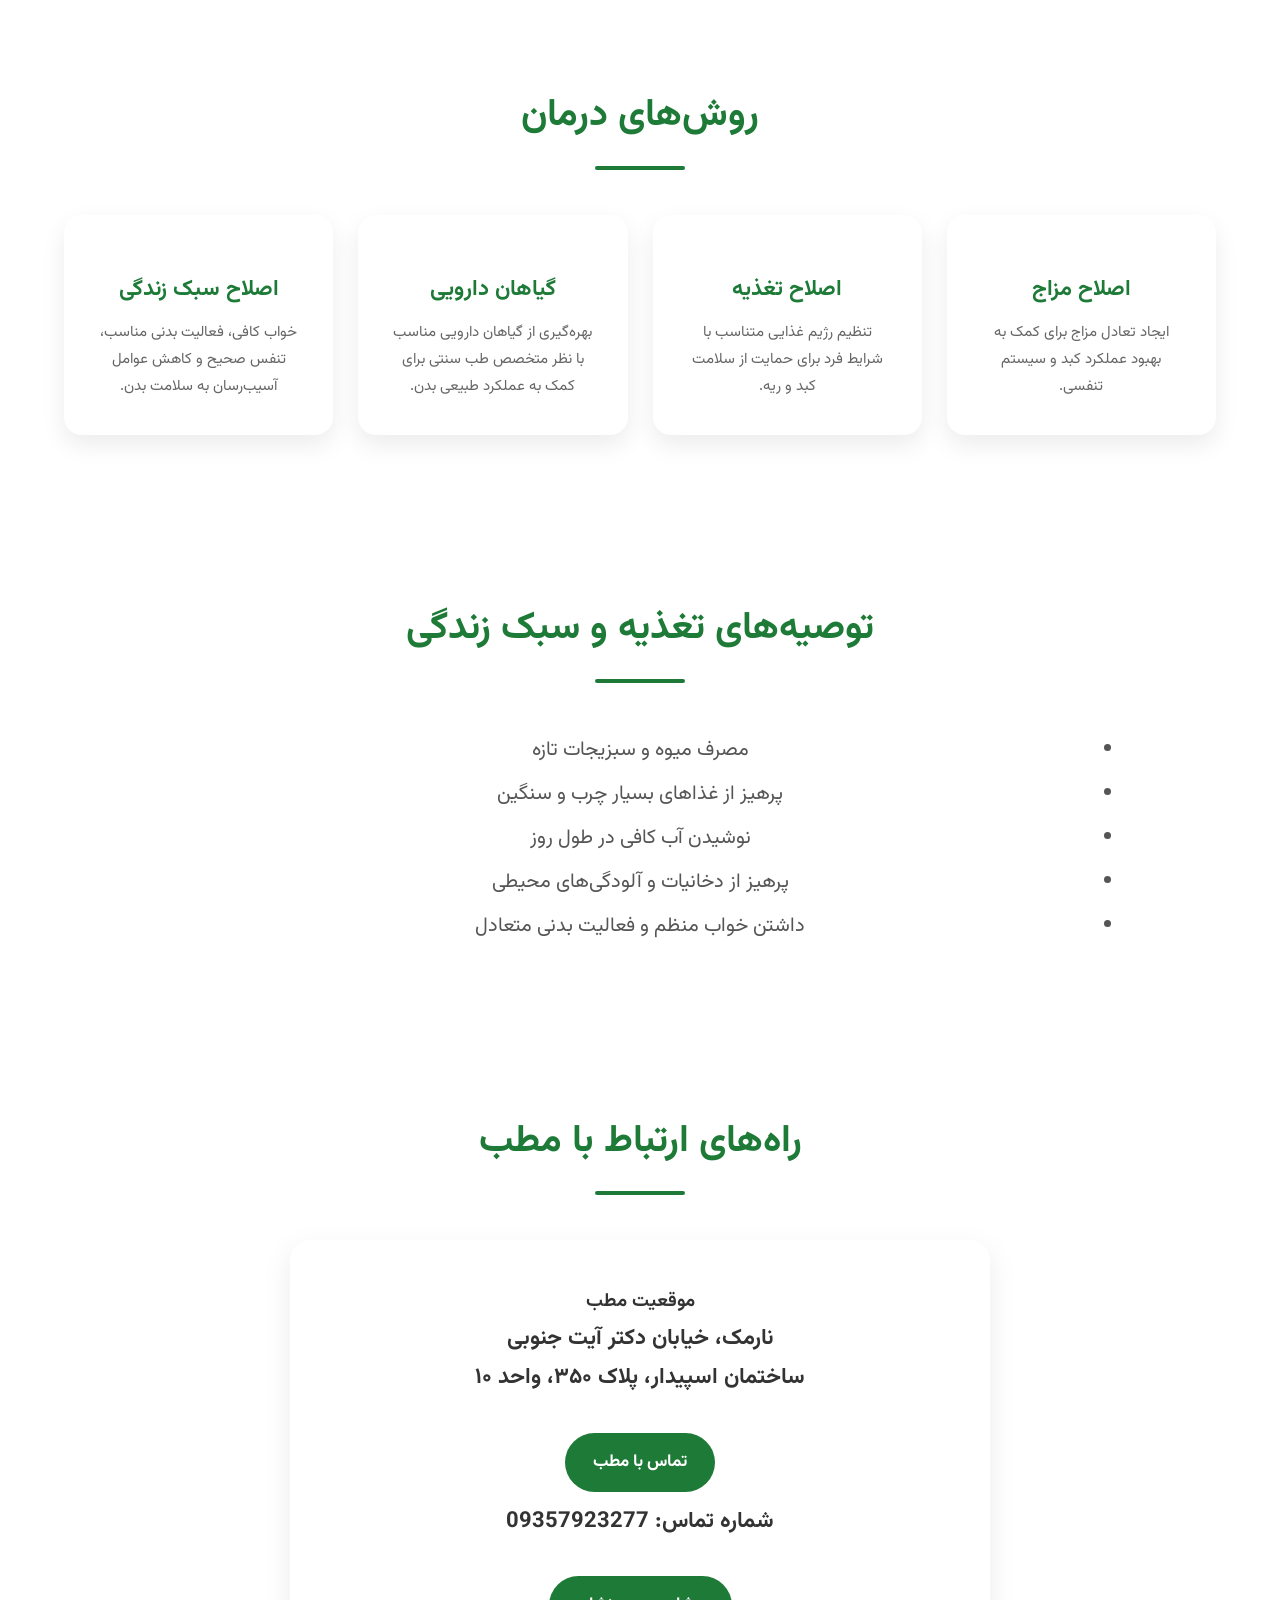
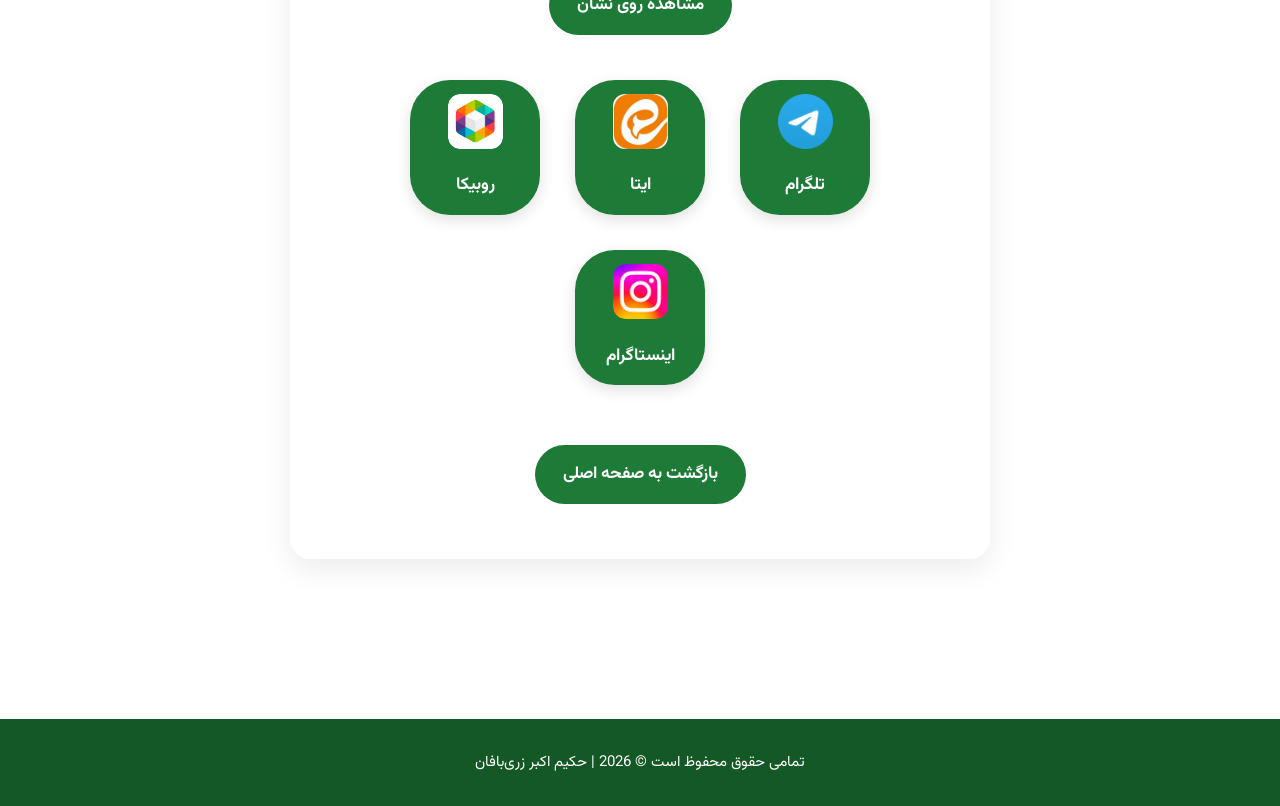
<file: liver-lung.html>
<!DOCTYPE html>
<html lang="fa" dir="rtl">

<head>

    <meta charset="UTF-8">
    <meta name="viewport" content="width=device-width, initial-scale=1.0">

    <title>کبد و ریه | حکیم اکبر زری‌بافان</title>

    <meta name="description"
        content="درمان و اصلاح عملکرد کبد و ریه با بهره‌گیری از اصول طب سنتی ایرانی توسط حکیم اکبر زری‌بافان">

    <link rel="stylesheet" href="style.css">

    <link rel="preconnect" href="https://fonts.googleapis.com">
    <link rel="preconnect" href="https://fonts.gstatic.com" crossorigin>

    <link href="https://fonts.googleapis.com/css2?family=Vazirmatn:wght@300;400;500;700;900&display=swap"
        rel="stylesheet">

</head>

<body>

<header>

    <div class="container">

        <div class="logo">

            <img src="images/logo.png" alt="لوگوی حکیم اکبر زری‌بافان" class="logo-img">

            <div>

                <h1>حکیم اکبر زری‌بافان</h1>
                <p>دکتری طب سنتی مکمل گل نگر</p>

            </div>

        </div>

        <nav>

            <a href="index.html">خانه</a>
            <a href="#intro">معرفی</a>
            <a href="#treatment">درمان</a>
            <a href="#contact">ارتباط با ما</a>

        </nav>

    </div>

</header>

<section class="hero" style="background-image:url('images/liver-lung.jpg');">

    <div class="hero-content">

        <h2>کبد و ریه</h2>

        <p>
            حفظ سلامت کبد، بهبود عملکرد ریه و تقویت توان طبیعی بدن
            بر پایه اصول طب سنتی ایرانی
        </p>

    </div>

</section>
<section id="intro">

    <div class="container">

        <h2 class="title">معرفی</h2>

        <div class="about-text">

            <p>
                کبد و ریه از مهم‌ترین اعضای بدن هستند که نقش اساسی در حفظ سلامت، شادابی و تعادل
                بدن ایفا می‌کنند. کبد مسئول پالایش و تنظیم بسیاری از فرآیندهای بدن است و ریه‌ها
                اکسیژن مورد نیاز سلول‌ها را تأمین کرده و در دفع مواد زائد نقش دارند.
            </p>

            <p>
                در طب سنتی ایرانی، سلامت کبد و ریه ارتباط مستقیمی با مزاج، تغذیه، کیفیت خواب،
                فعالیت بدنی و سبک زندگی دارد. با اصلاح مزاج و رعایت تدابیر مناسب، می‌توان
                عملکرد طبیعی این اندام‌ها را تقویت و از بسیاری از اختلالات پیشگیری کرد.
            </p>

        </div>

    </div>

</section>

<section id="treatment">

    <div class="container">

        <h2 class="title">
            روش‌های درمان
        </h2>

        <div class="services">

            <div class="card">

                <h3>اصلاح مزاج</h3>

                <p>
                    ایجاد تعادل مزاج برای کمک به بهبود عملکرد کبد و سیستم تنفسی.
                </p>

            </div>

            <div class="card">

                <h3>اصلاح تغذیه</h3>

                <p>
                    تنظیم رژیم غذایی متناسب با شرایط فرد برای حمایت از سلامت کبد و ریه.
                </p>

            </div>

            <div class="card">

                <h3>گیاهان دارویی</h3>

                <p>
                    بهره‌گیری از گیاهان دارویی مناسب با نظر متخصص طب سنتی برای کمک به عملکرد طبیعی بدن.
                </p>

            </div>

            <div class="card">

                <h3>اصلاح سبک زندگی</h3>

                <p>
                    خواب کافی، فعالیت بدنی مناسب، تنفس صحیح و کاهش عوامل آسیب‌رسان به سلامت بدن.
                </p>

            </div>

        </div>

    </div>

</section>

<section>

    <div class="container">

        <h2 class="title">
            توصیه‌های تغذیه و سبک زندگی
        </h2>

        <div class="about-text">

            <ul>

                <li>مصرف میوه و سبزیجات تازه</li>

                <li>پرهیز از غذاهای بسیار چرب و سنگین</li>

                <li>نوشیدن آب کافی در طول روز</li>

                <li>پرهیز از دخانیات و آلودگی‌های محیطی</li>

                <li>داشتن خواب منظم و فعالیت بدنی متعادل</li>

            </ul>

        </div>

    </div>

</section>
<section id="contact">

    <div class="container">

        <h2 class="title">
            راه‌های ارتباط با مطب
        </h2>

        <div class="contact-box">

            <h3>موقعیت مطب</h3>

            <p>
                نارمک، خیابان دکتر آیت جنوبی<br>
                ساختمان اسپیدار، پلاک ۳۵۰، واحد ۱۰
            </p>

            <a href="tel:09357923277" class="btn">
                تماس با مطب
            </a>

            <p>
                شماره تماس: 09357923277
            </p>

            <a href="https://nshn.ir/85sbvktNIxprfZ"
               target="_blank"
               class="btn">
                مشاهده روی نشان
            </a>

            <div class="social-links">

                <a href="https://t.me/tebeaemea" target="_blank" class="social-card">
                    <img src="images/telegram.png" alt="تلگرام">
                    <span>تلگرام</span>
                </a>

                <a href="https://eitaa.com/hakim_iranii" target="_blank" class="social-card">
                    <img src="images/eitaa.png" alt="ایتا">
                    <span>ایتا</span>
                </a>

                <a href="https://rubika.ir/hakim_iranii" target="_blank" class="social-card">
                    <img src="images/rubika.png" alt="روبیکا">
                    <span>روبیکا</span>
                </a>

                <a href="https://instagram.com/hakim_iranii" target="_blank" class="social-card">
                    <img src="images/instagram.png" alt="اینستاگرام">
                    <span>اینستاگرام</span>
                </a>

            </div>

            <div style="text-align:center;margin-top:40px;">

                <a href="index.html" class="btn">
                    بازگشت به صفحه اصلی
                </a>

            </div>

        </div>

    </div>

</section>

<footer>

    تمامی حقوق این وب‌سایت متعلق به حکیم اکبر زری‌بافان © 2026

</footer>

<script src="script.js"></script>

</body>

</html>
</file>
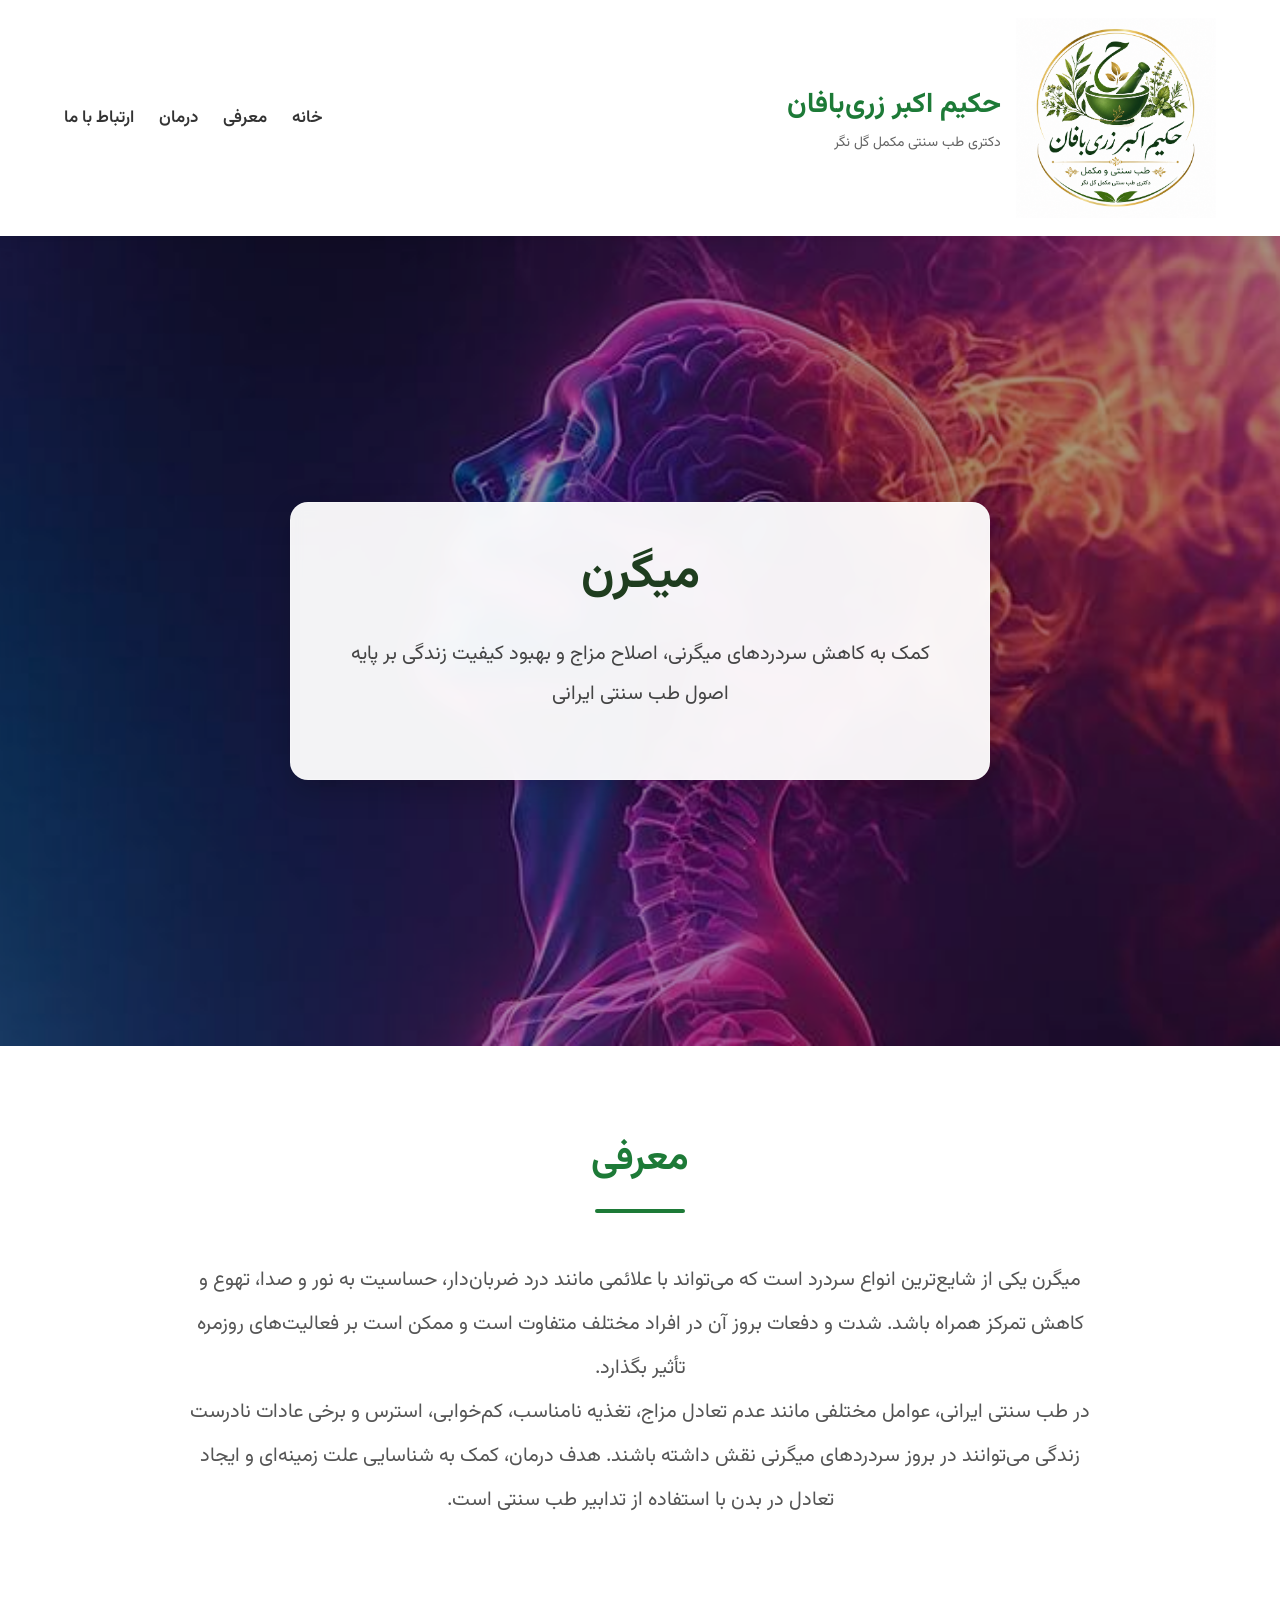
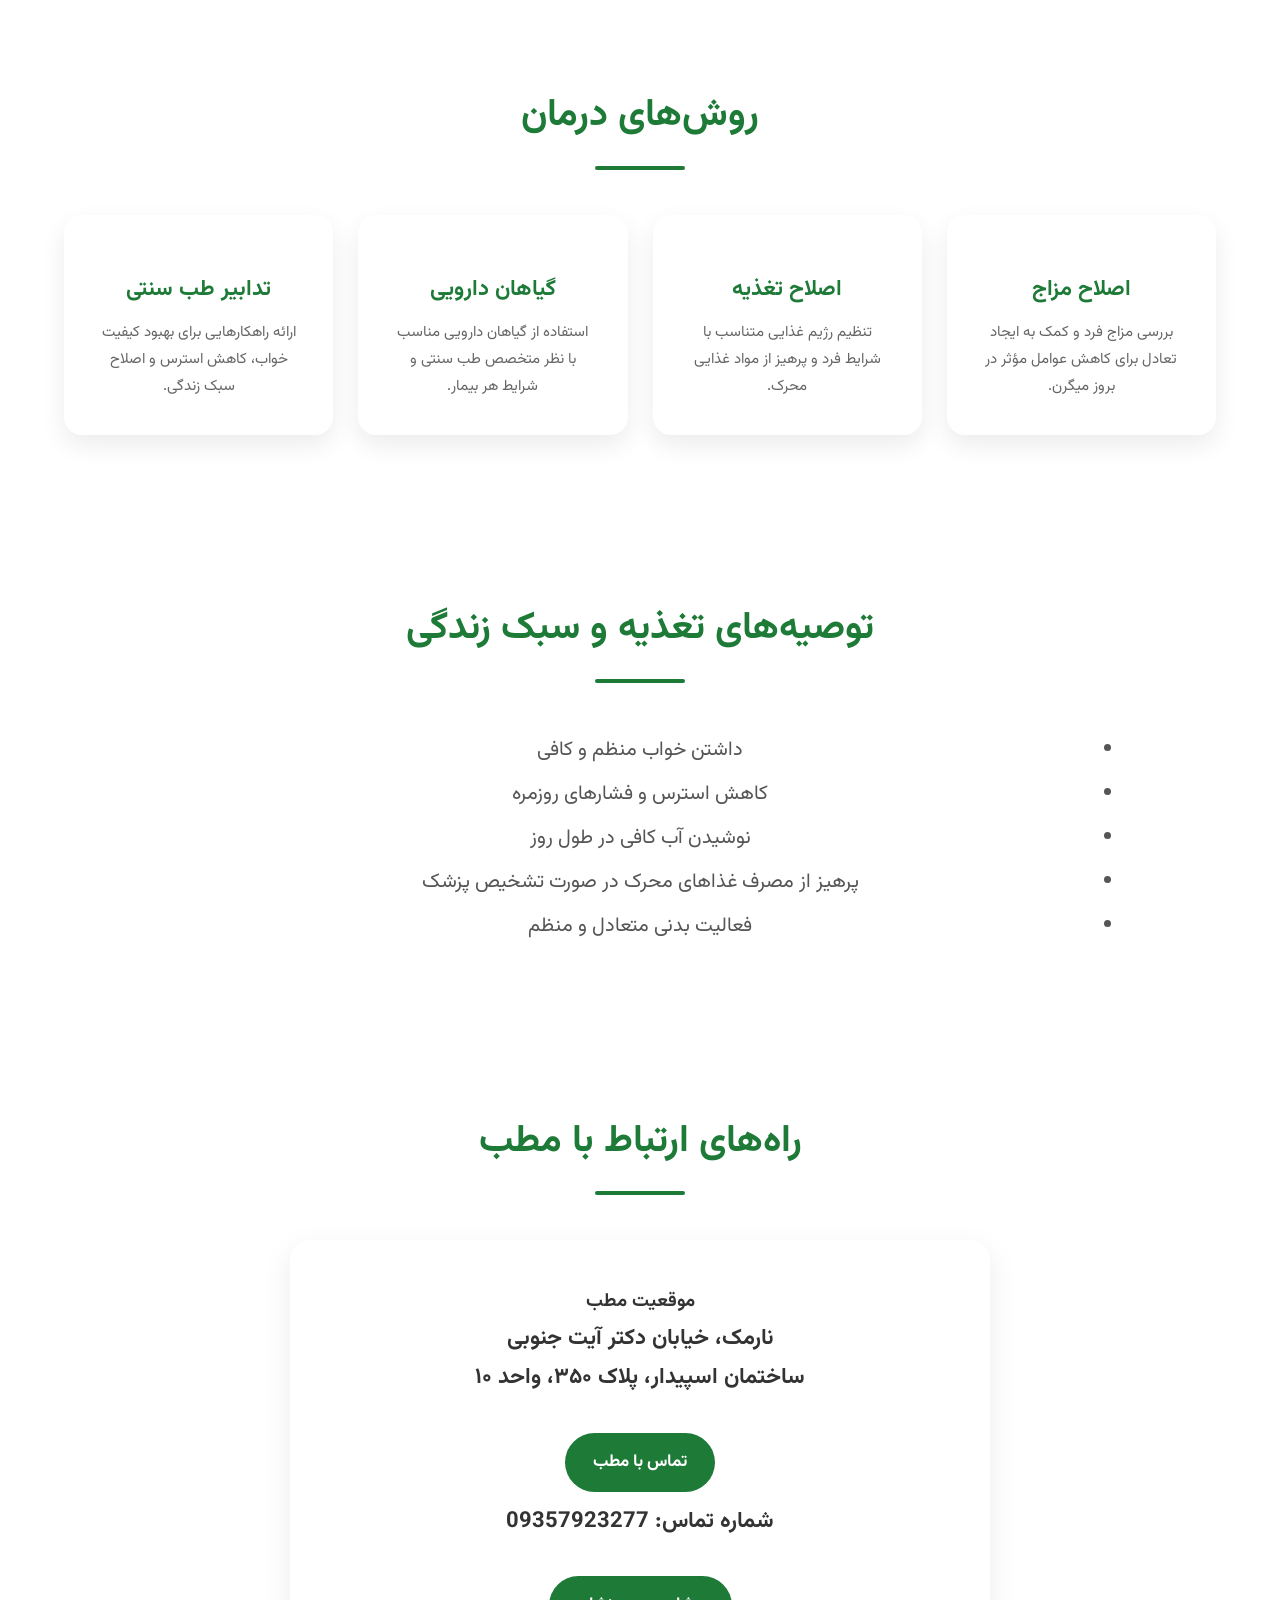
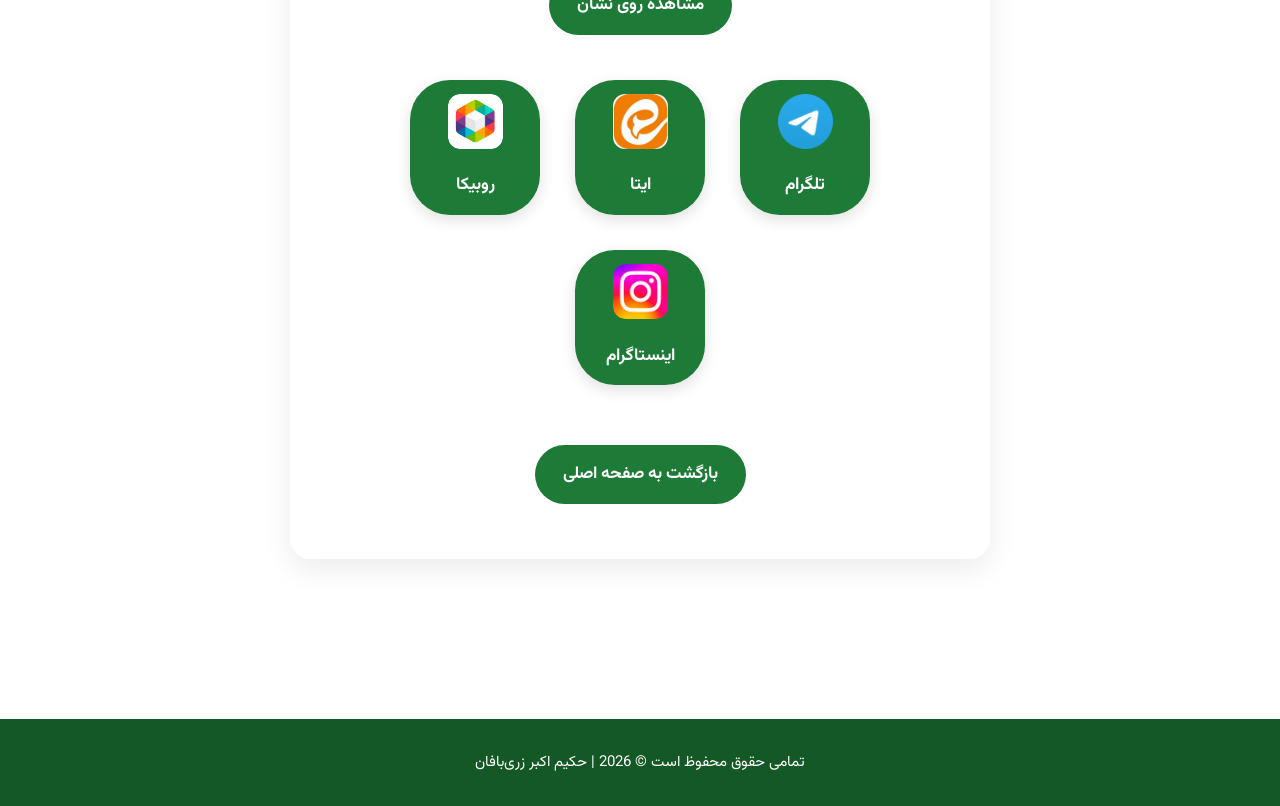
<file: migraine.html>
<!DOCTYPE html>
<html lang="fa" dir="rtl">

<head>

    <meta charset="UTF-8">
    <meta name="viewport" content="width=device-width, initial-scale=1.0">

    <title>میگرن | حکیم اکبر زری‌بافان</title>

    <meta name="description"
        content="بررسی و درمان میگرن و سردردهای مزمن با بهره‌گیری از اصول طب سنتی ایرانی توسط حکیم اکبر زری‌بافان">

    <link rel="stylesheet" href="style.css">

    <link rel="preconnect" href="https://fonts.googleapis.com">
    <link rel="preconnect" href="https://fonts.gstatic.com" crossorigin>

    <link href="https://fonts.googleapis.com/css2?family=Vazirmatn:wght@300;400;500;700;900&display=swap"
        rel="stylesheet">

</head>

<body>

<header>

    <div class="container">

        <div class="logo">

            <img src="images/logo.png" alt="لوگوی حکیم اکبر زری‌بافان" class="logo-img">

            <div>

                <h1>حکیم اکبر زری‌بافان</h1>
                <p>دکتری طب سنتی مکمل گل نگر</p>

            </div>

        </div>

        <nav>

            <a href="index.html">خانه</a>
            <a href="#intro">معرفی</a>
            <a href="#treatment">درمان</a>
            <a href="#contact">ارتباط با ما</a>

        </nav>

    </div>

</header>

<section class="hero" style="background-image:url('images/migraine.jpg');">

    <div class="hero-content">

        <h2>میگرن</h2>

        <p>
            کمک به کاهش سردردهای میگرنی، اصلاح مزاج و بهبود کیفیت زندگی
            بر پایه اصول طب سنتی ایرانی
        </p>

    </div>

</section>
<section id="intro">

    <div class="container">

        <h2 class="title">معرفی</h2>

        <div class="about-text">

            <p>
                میگرن یکی از شایع‌ترین انواع سردرد است که می‌تواند با علائمی مانند درد ضربان‌دار،
                حساسیت به نور و صدا، تهوع و کاهش تمرکز همراه باشد. شدت و دفعات بروز آن در افراد
                مختلف متفاوت است و ممکن است بر فعالیت‌های روزمره تأثیر بگذارد.
            </p>

            <p>
                در طب سنتی ایرانی، عوامل مختلفی مانند عدم تعادل مزاج، تغذیه نامناسب، کم‌خوابی،
                استرس و برخی عادات نادرست زندگی می‌توانند در بروز سردردهای میگرنی نقش داشته باشند.
                هدف درمان، کمک به شناسایی علت زمینه‌ای و ایجاد تعادل در بدن با استفاده از تدابیر
                طب سنتی است.
            </p>

        </div>

    </div>

</section>

<section id="treatment">

    <div class="container">

        <h2 class="title">
            روش‌های درمان
        </h2>

        <div class="services">

            <div class="card">

                <h3>اصلاح مزاج</h3>

                <p>
                    بررسی مزاج فرد و کمک به ایجاد تعادل برای کاهش عوامل مؤثر در بروز میگرن.
                </p>

            </div>

            <div class="card">

                <h3>اصلاح تغذیه</h3>

                <p>
                    تنظیم رژیم غذایی متناسب با شرایط فرد و پرهیز از مواد غذایی محرک.
                </p>

            </div>

            <div class="card">

                <h3>گیاهان دارویی</h3>

                <p>
                    استفاده از گیاهان دارویی مناسب با نظر متخصص طب سنتی و شرایط هر بیمار.
                </p>

            </div>

            <div class="card">

                <h3>تدابیر طب سنتی</h3>

                <p>
                    ارائه راهکارهایی برای بهبود کیفیت خواب، کاهش استرس و اصلاح سبک زندگی.
                </p>

            </div>

        </div>

    </div>

</section>

<section>

    <div class="container">

        <h2 class="title">
            توصیه‌های تغذیه و سبک زندگی
        </h2>

        <div class="about-text">

            <ul>

                <li>داشتن خواب منظم و کافی</li>

                <li>کاهش استرس و فشارهای روزمره</li>

                <li>نوشیدن آب کافی در طول روز</li>

                <li>پرهیز از مصرف غذاهای محرک در صورت تشخیص پزشک</li>

                <li>فعالیت بدنی متعادل و منظم</li>

            </ul>

        </div>

    </div>

</section>
<section id="contact">

    <div class="container">

        <h2 class="title">
            راه‌های ارتباط با مطب
        </h2>

        <div class="contact-box">

            <h3>موقعیت مطب</h3>

            <p>
                نارمک، خیابان دکتر آیت جنوبی<br>
                ساختمان اسپیدار، پلاک ۳۵۰، واحد ۱۰
            </p>

            <a href="tel:09357923277" class="btn">
                تماس با مطب
            </a>

            <p>
                شماره تماس: 09357923277
            </p>

            <a href="https://nshn.ir/85sbvktNIxprfZ"
               target="_blank"
               class="btn">
                مشاهده روی نشان
            </a>

            <div class="social-links">

                <a href="https://t.me/tebeaemea" target="_blank" class="social-card">
                    <img src="images/telegram.png" alt="تلگرام">
                    <span>تلگرام</span>
                </a>

                <a href="https://eitaa.com/hakim_iranii" target="_blank" class="social-card">
                    <img src="images/eitaa.png" alt="ایتا">
                    <span>ایتا</span>
                </a>

                <a href="https://rubika.ir/hakim_iranii" target="_blank" class="social-card">
                    <img src="images/rubika.png" alt="روبیکا">
                    <span>روبیکا</span>
                </a>

                <a href="https://instagram.com/hakim_iranii" target="_blank" class="social-card">
                    <img src="images/instagram.png" alt="اینستاگرام">
                    <span>اینستاگرام</span>
                </a>

            </div>

            <div style="text-align:center;margin-top:40px;">

                <a href="index.html" class="btn">
                    بازگشت به صفحه اصلی
                </a>

            </div>

        </div>

    </div>

</section>

<footer>

    تمامی حقوق این وب‌سایت متعلق به حکیم اکبر زری‌بافان © 2026

</footer>

<script src="script.js"></script>

</body>

</html>
</file>
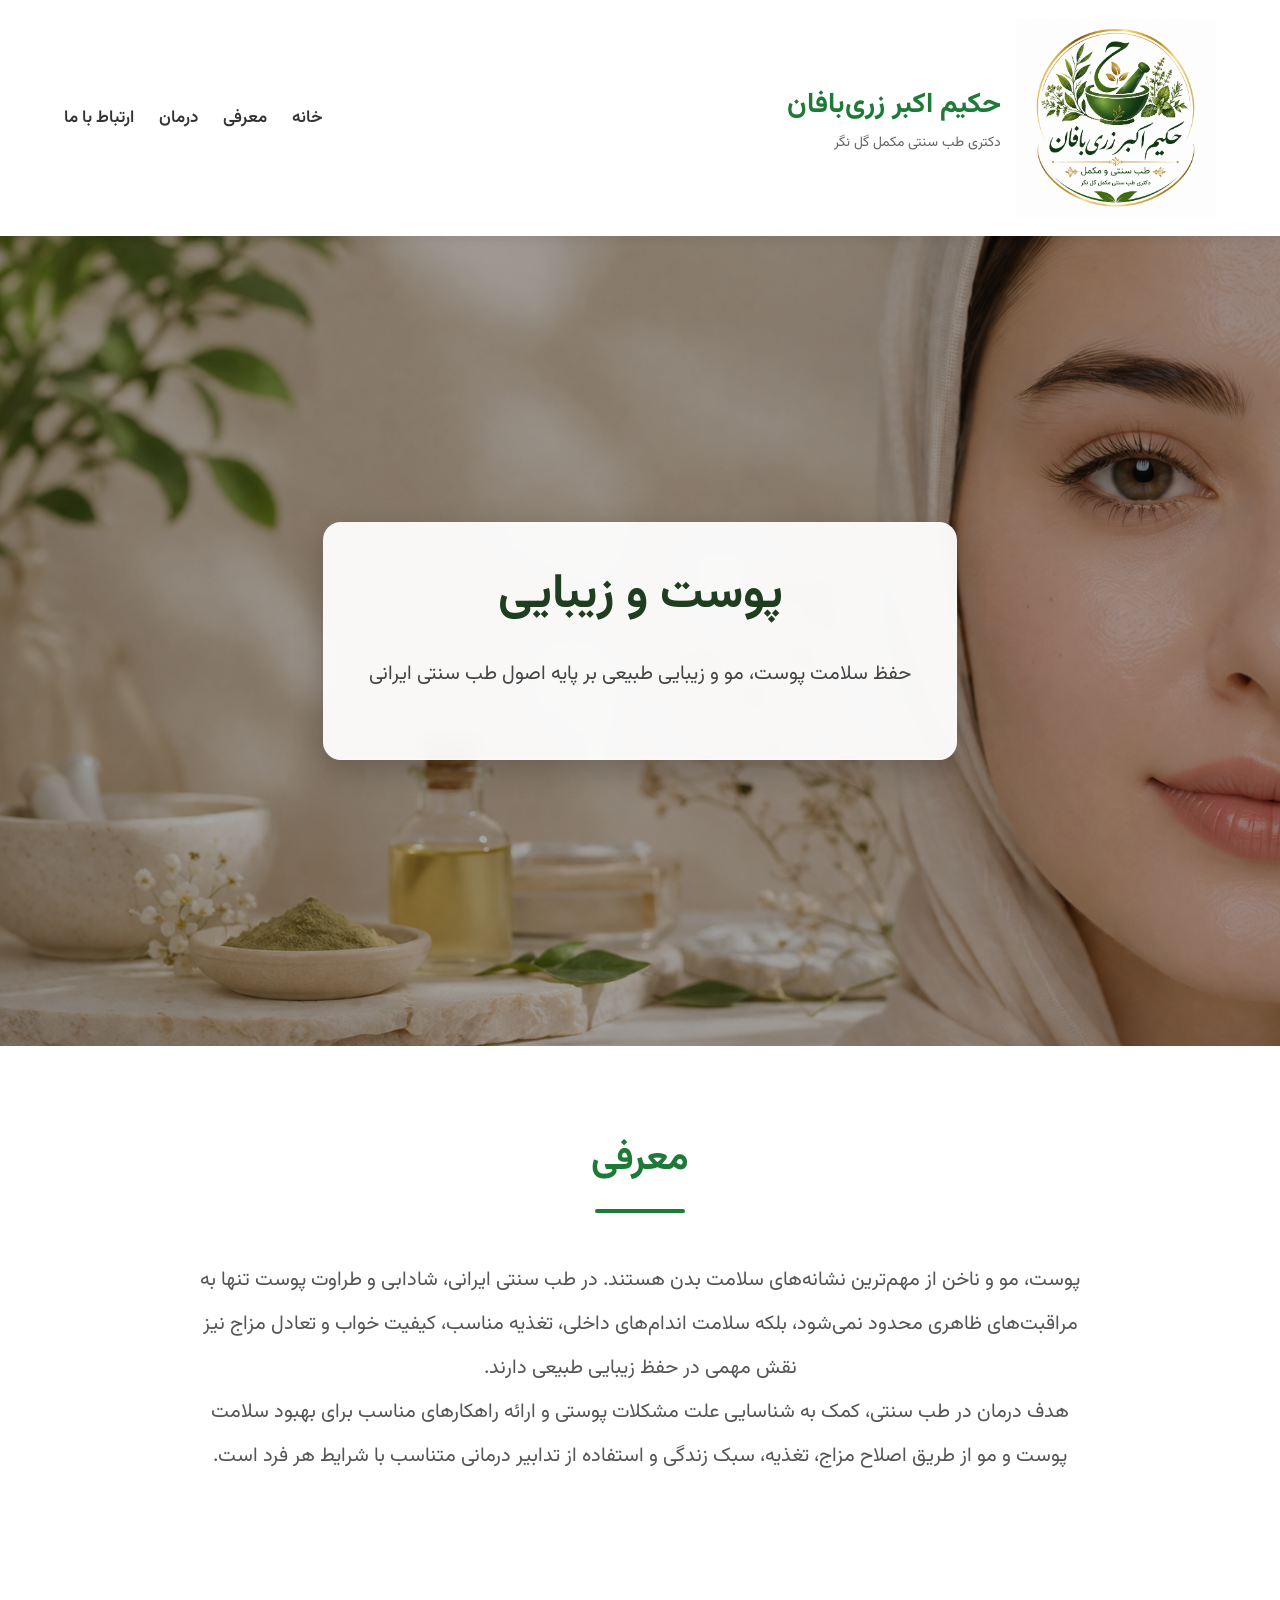
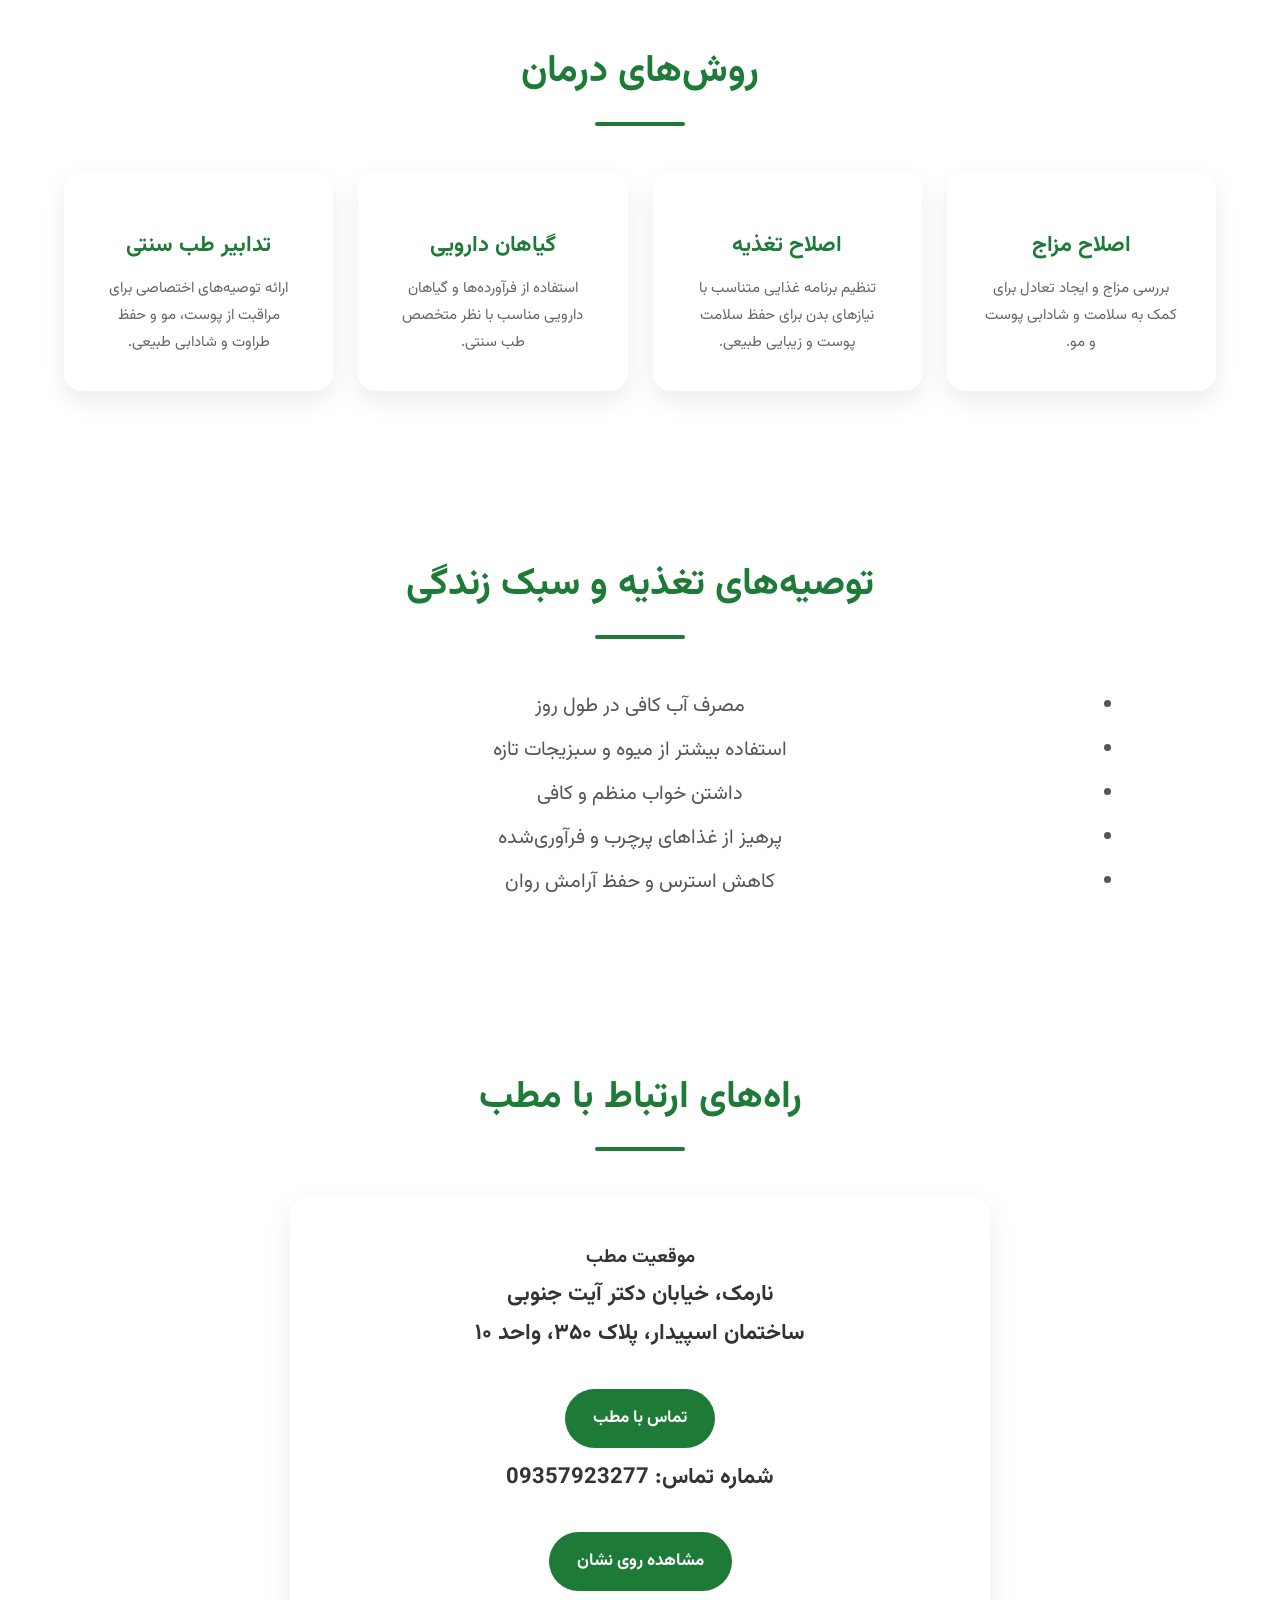
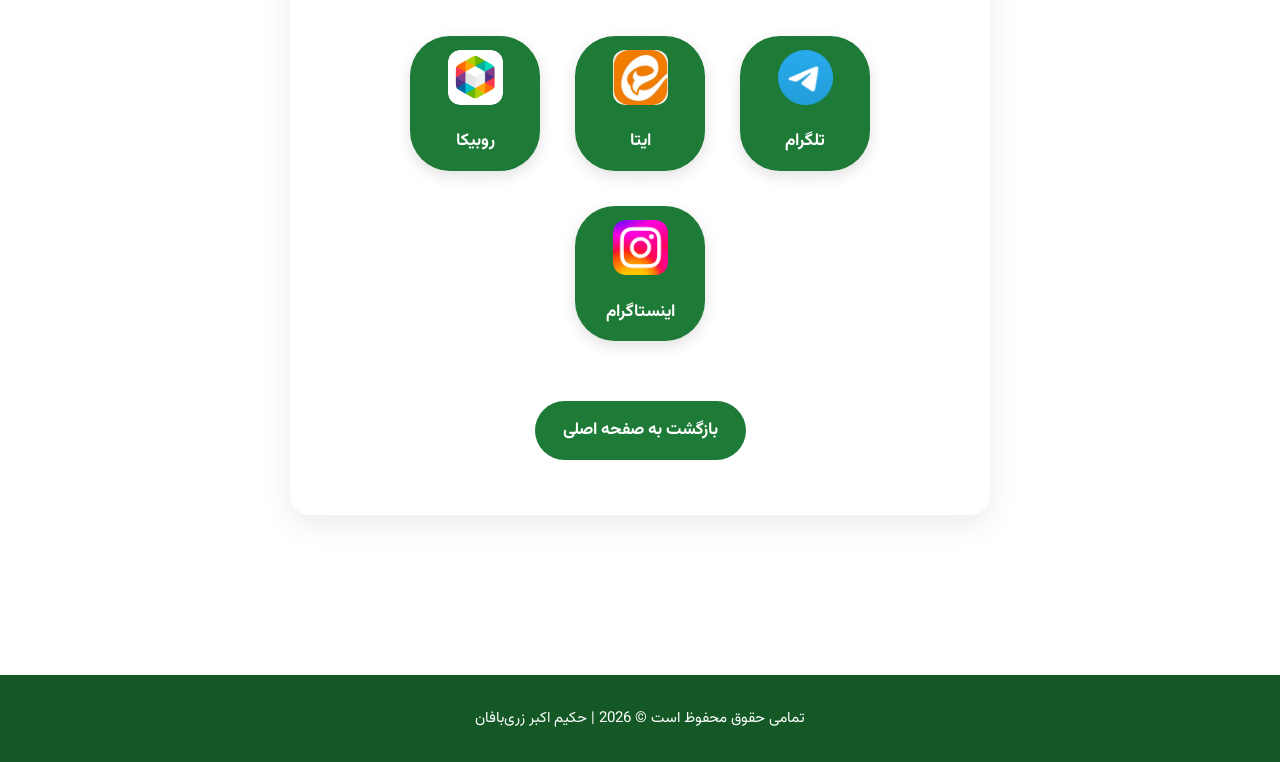
<file: skin.html>
<!DOCTYPE html>
<html lang="fa" dir="rtl">

<head>

    <meta charset="UTF-8">
    <meta name="viewport" content="width=device-width, initial-scale=1.0">

    <title>پوست و زیبایی | حکیم اکبر زری‌بافان</title>

    <meta name="description"
        content="حفظ سلامت پوست، مو و زیبایی طبیعی با بهره‌گیری از اصول طب سنتی ایرانی توسط حکیم اکبر زری‌بافان">

    <link rel="stylesheet" href="style.css">

    <link rel="preconnect" href="https://fonts.googleapis.com">
    <link rel="preconnect" href="https://fonts.gstatic.com" crossorigin>

    <link href="https://fonts.googleapis.com/css2?family=Vazirmatn:wght@300;400;500;700;900&display=swap"
        rel="stylesheet">

</head>

<body>

<header>

    <div class="container">

        <div class="logo">

            <img src="images/logo.png" alt="لوگوی حکیم اکبر زری‌بافان" class="logo-img">

            <div>

                <h1>حکیم اکبر زری‌بافان</h1>
                <p>دکتری طب سنتی مکمل گل نگر</p>

            </div>

        </div>

        <nav>

            <a href="index.html">خانه</a>
            <a href="#intro">معرفی</a>
            <a href="#treatment">درمان</a>
            <a href="#contact">ارتباط با ما</a>

        </nav>

    </div>

</header>

<section class="hero" style="background-image:url('images/skin.jpg');">

    <div class="hero-content">

        <h2>پوست و زیبایی</h2>

        <p>
            حفظ سلامت پوست، مو و زیبایی طبیعی
            بر پایه اصول طب سنتی ایرانی
        </p>

    </div>

</section>
<section id="intro">

    <div class="container">

        <h2 class="title">معرفی</h2>

        <div class="about-text">

            <p>
                پوست، مو و ناخن از مهم‌ترین نشانه‌های سلامت بدن هستند. در طب سنتی ایرانی،
                شادابی و طراوت پوست تنها به مراقبت‌های ظاهری محدود نمی‌شود، بلکه سلامت
                اندام‌های داخلی، تغذیه مناسب، کیفیت خواب و تعادل مزاج نیز نقش مهمی در
                حفظ زیبایی طبیعی دارند.
            </p>

            <p>
                هدف درمان در طب سنتی، کمک به شناسایی علت مشکلات پوستی و ارائه راهکارهای
                مناسب برای بهبود سلامت پوست و مو از طریق اصلاح مزاج، تغذیه، سبک زندگی
                و استفاده از تدابیر درمانی متناسب با شرایط هر فرد است.
            </p>

        </div>

    </div>

</section>

<section id="treatment">

    <div class="container">

        <h2 class="title">
            روش‌های درمان
        </h2>

        <div class="services">

            <div class="card">

                <h3>اصلاح مزاج</h3>

                <p>
                    بررسی مزاج و ایجاد تعادل برای کمک به سلامت و شادابی پوست و مو.
                </p>

            </div>

            <div class="card">

                <h3>اصلاح تغذیه</h3>

                <p>
                    تنظیم برنامه غذایی متناسب با نیازهای بدن برای حفظ سلامت پوست و زیبایی طبیعی.
                </p>

            </div>

            <div class="card">

                <h3>گیاهان دارویی</h3>

                <p>
                    استفاده از فرآورده‌ها و گیاهان دارویی مناسب با نظر متخصص طب سنتی.
                </p>

            </div>

            <div class="card">

                <h3>تدابیر طب سنتی</h3>

                <p>
                    ارائه توصیه‌های اختصاصی برای مراقبت از پوست، مو و حفظ طراوت و شادابی طبیعی.
                </p>

            </div>

        </div>

    </div>

</section>

<section>

    <div class="container">

        <h2 class="title">
            توصیه‌های تغذیه و سبک زندگی
        </h2>

        <div class="about-text">

            <ul>

                <li>مصرف آب کافی در طول روز</li>

                <li>استفاده بیشتر از میوه و سبزیجات تازه</li>

                <li>داشتن خواب منظم و کافی</li>

                <li>پرهیز از غذاهای پرچرب و فرآوری‌شده</li>

                <li>کاهش استرس و حفظ آرامش روان</li>

            </ul>

        </div>

    </div>

</section>
<section id="contact">

    <div class="container">

        <h2 class="title">
            راه‌های ارتباط با مطب
        </h2>

        <div class="contact-box">

            <h3>موقعیت مطب</h3>

            <p>
                نارمک، خیابان دکتر آیت جنوبی<br>
                ساختمان اسپیدار، پلاک ۳۵۰، واحد ۱۰
            </p>

            <a href="tel:09357923277" class="btn">
                تماس با مطب
            </a>

            <p>
                شماره تماس: 09357923277
            </p>

            <a href="https://nshn.ir/85sbvktNIxprfZ"
               target="_blank"
               class="btn">
                مشاهده روی نشان
            </a>

            <div class="social-links">

                <a href="https://t.me/tebeaemea" target="_blank" class="social-card">
                    <img src="images/telegram.png" alt="تلگرام">
                    <span>تلگرام</span>
                </a>

                <a href="https://eitaa.com/hakim_iranii" target="_blank" class="social-card">
                    <img src="images/eitaa.png" alt="ایتا">
                    <span>ایتا</span>
                </a>

                <a href="https://rubika.ir/hakim_iranii" target="_blank" class="social-card">
                    <img src="images/rubika.png" alt="روبیکا">
                    <span>روبیکا</span>
                </a>

                <a href="https://instagram.com/hakim_iranii" target="_blank" class="social-card">
                    <img src="images/instagram.png" alt="اینستاگرام">
                    <span>اینستاگرام</span>
                </a>

            </div>

            <div style="text-align:center;margin-top:40px;">

                <a href="index.html" class="btn">
                    بازگشت به صفحه اصلی
                </a>

            </div>

        </div>

    </div>

</section>

<footer>

    تمامی حقوق این وب‌سایت متعلق به حکیم اکبر زری‌بافان © 2026

</footer>

<script src="script.js"></script>

</body>

</html>
</file>
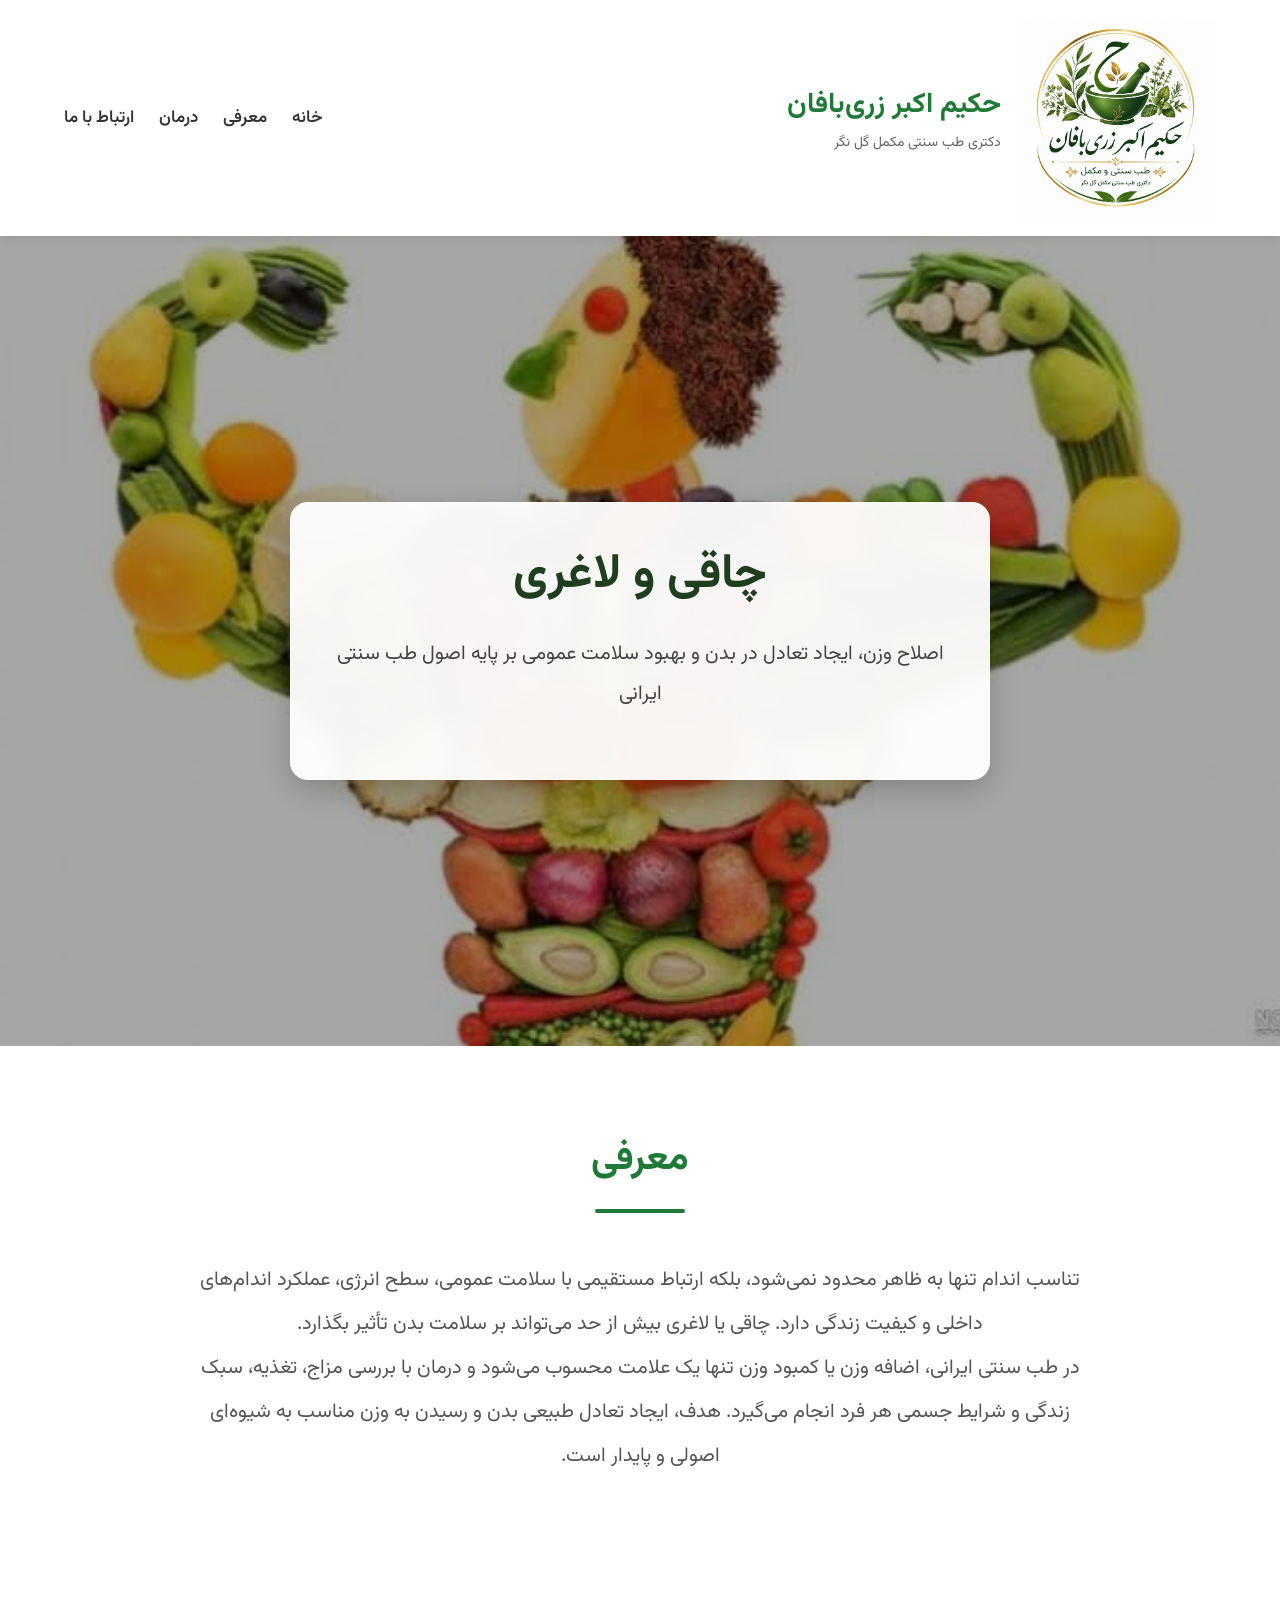
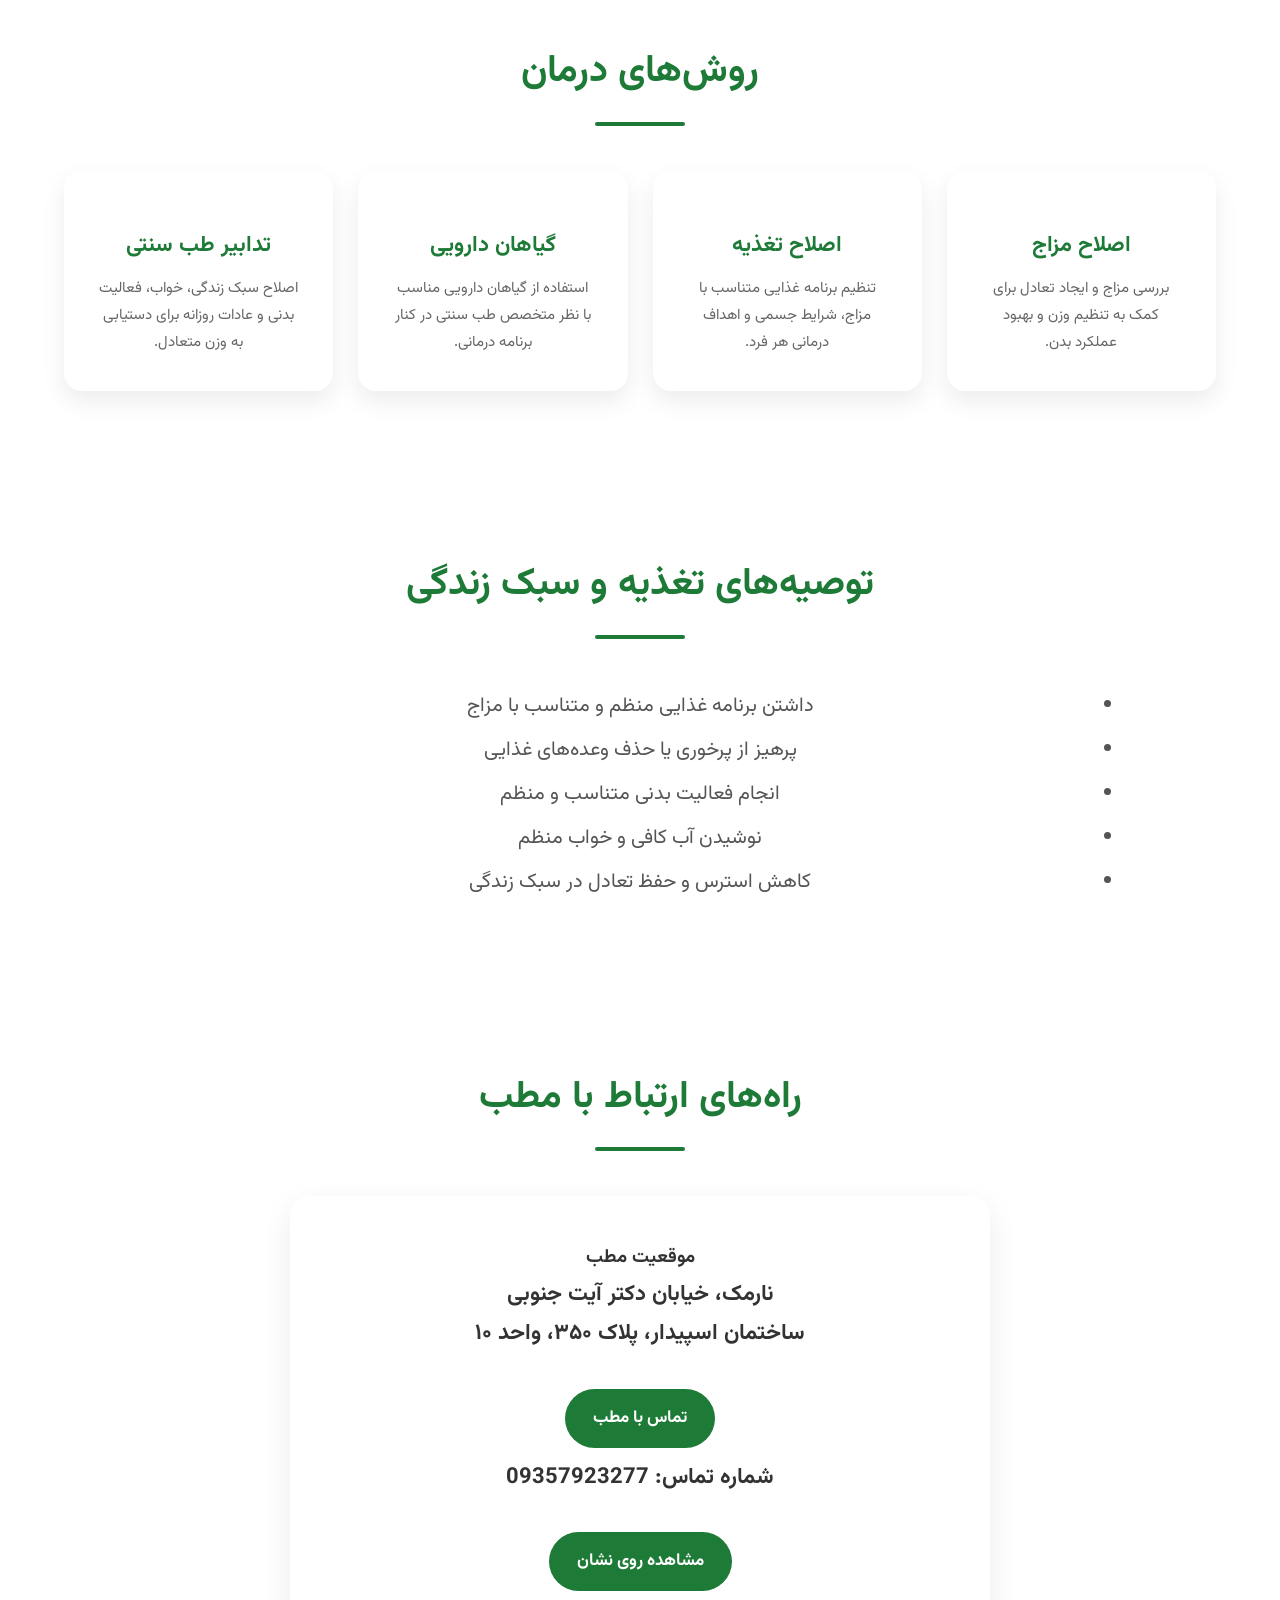
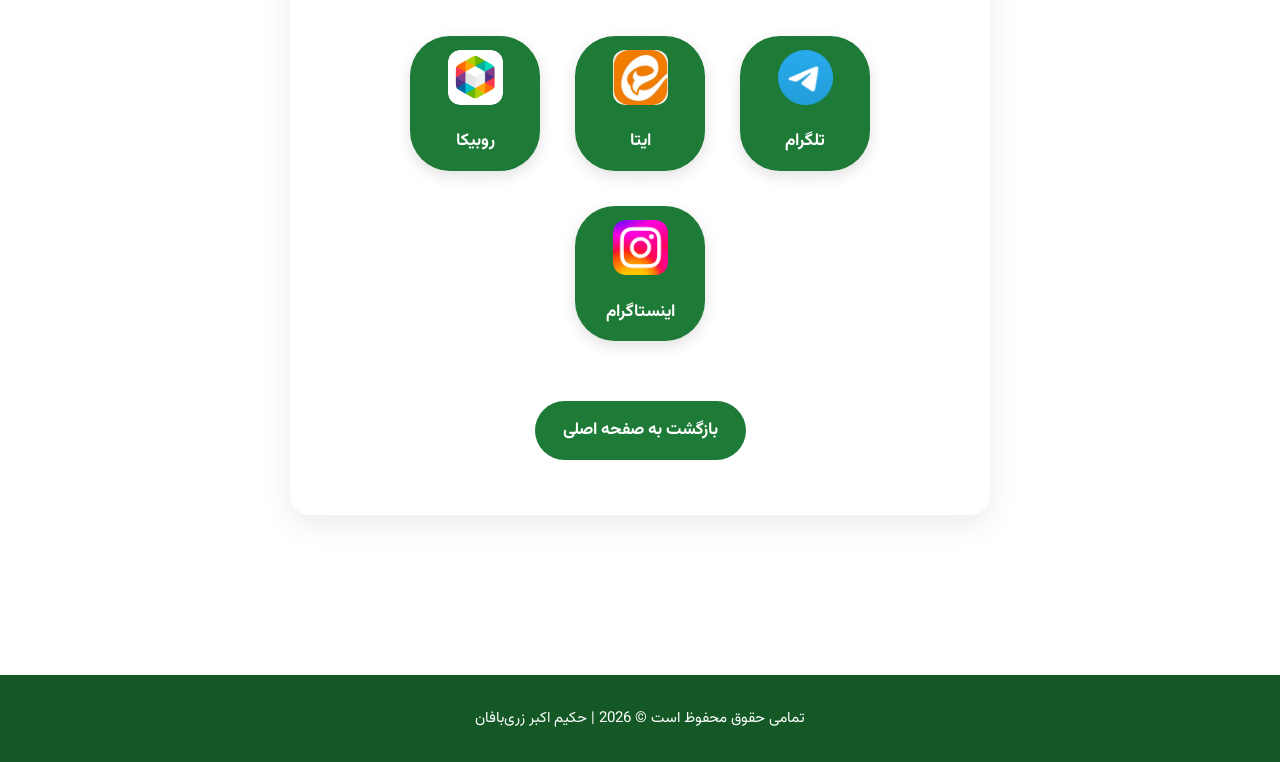
<file: weight.html>
<!DOCTYPE html>
<html lang="fa" dir="rtl">

<head>

    <meta charset="UTF-8">
    <meta name="viewport" content="width=device-width, initial-scale=1.0">

    <title>چاقی و لاغری | حکیم اکبر زری‌بافان</title>

    <meta name="description"
        content="بررسی و اصلاح چاقی و لاغری با بهره‌گیری از اصول طب سنتی ایرانی توسط حکیم اکبر زری‌بافان">

    <link rel="stylesheet" href="style.css">

    <link rel="preconnect" href="https://fonts.googleapis.com">
    <link rel="preconnect" href="https://fonts.gstatic.com" crossorigin>

    <link href="https://fonts.googleapis.com/css2?family=Vazirmatn:wght@300;400;500;700;900&display=swap"
        rel="stylesheet">

</head>

<body>

<header>

    <div class="container">

        <div class="logo">

            <img src="images/logo.png" alt="لوگوی حکیم اکبر زری‌بافان" class="logo-img">

            <div>

                <h1>حکیم اکبر زری‌بافان</h1>
                <p>دکتری طب سنتی مکمل گل نگر</p>

            </div>

        </div>

        <nav>

            <a href="index.html">خانه</a>
            <a href="#intro">معرفی</a>
            <a href="#treatment">درمان</a>
            <a href="#contact">ارتباط با ما</a>

        </nav>

    </div>

</header>

<section class="hero" style="background-image:url('images/weight.jpg');">

    <div class="hero-content">

        <h2>چاقی و لاغری</h2>

        <p>
            اصلاح وزن، ایجاد تعادل در بدن و بهبود سلامت عمومی
            بر پایه اصول طب سنتی ایرانی
        </p>

    </div>

</section>
<section id="intro">

    <div class="container">

        <h2 class="title">معرفی</h2>

        <div class="about-text">

            <p>
                تناسب اندام تنها به ظاهر محدود نمی‌شود، بلکه ارتباط مستقیمی با سلامت عمومی،
                سطح انرژی، عملکرد اندام‌های داخلی و کیفیت زندگی دارد. چاقی یا لاغری بیش از حد
                می‌تواند بر سلامت بدن تأثیر بگذارد.
            </p>

            <p>
                در طب سنتی ایرانی، اضافه وزن یا کمبود وزن تنها یک علامت محسوب می‌شود و
                درمان با بررسی مزاج، تغذیه، سبک زندگی و شرایط جسمی هر فرد انجام می‌گیرد.
                هدف، ایجاد تعادل طبیعی بدن و رسیدن به وزن مناسب به شیوه‌ای اصولی و پایدار است.
            </p>

        </div>

    </div>

</section>

<section id="treatment">

    <div class="container">

        <h2 class="title">
            روش‌های درمان
        </h2>

        <div class="services">

            <div class="card">

                <h3>اصلاح مزاج</h3>

                <p>
                    بررسی مزاج و ایجاد تعادل برای کمک به تنظیم وزن و بهبود عملکرد بدن.
                </p>

            </div>

            <div class="card">

                <h3>اصلاح تغذیه</h3>

                <p>
                    تنظیم برنامه غذایی متناسب با مزاج، شرایط جسمی و اهداف درمانی هر فرد.
                </p>

            </div>

            <div class="card">

                <h3>گیاهان دارویی</h3>

                <p>
                    استفاده از گیاهان دارویی مناسب با نظر متخصص طب سنتی در کنار برنامه درمانی.
                </p>

            </div>

            <div class="card">

                <h3>تدابیر طب سنتی</h3>

                <p>
                    اصلاح سبک زندگی، خواب، فعالیت بدنی و عادات روزانه برای دستیابی به وزن متعادل.
                </p>

            </div>

        </div>

    </div>

</section>

<section>

    <div class="container">

        <h2 class="title">
            توصیه‌های تغذیه و سبک زندگی
        </h2>

        <div class="about-text">

            <ul>

                <li>داشتن برنامه غذایی منظم و متناسب با مزاج</li>

                <li>پرهیز از پرخوری یا حذف وعده‌های غذایی</li>

                <li>انجام فعالیت بدنی متناسب و منظم</li>

                <li>نوشیدن آب کافی و خواب منظم</li>

                <li>کاهش استرس و حفظ تعادل در سبک زندگی</li>

            </ul>

        </div>

    </div>

</section>
<section id="contact">

    <div class="container">

        <h2 class="title">
            راه‌های ارتباط با مطب
        </h2>

        <div class="contact-box">

            <h3>موقعیت مطب</h3>

            <p>
                نارمک، خیابان دکتر آیت جنوبی<br>
                ساختمان اسپیدار، پلاک ۳۵۰، واحد ۱۰
            </p>

            <a href="tel:09357923277" class="btn">
                تماس با مطب
            </a>

            <p>
                شماره تماس: 09357923277
            </p>

            <a href="https://nshn.ir/85sbvktNIxprfZ"
               target="_blank"
               class="btn">
                مشاهده روی نشان
            </a>

            <div class="social-links">

                <a href="https://t.me/tebeaemea" target="_blank" class="social-card">
                    <img src="images/telegram.png" alt="تلگرام">
                    <span>تلگرام</span>
                </a>

                <a href="https://eitaa.com/hakim_iranii" target="_blank" class="social-card">
                    <img src="images/eitaa.png" alt="ایتا">
                    <span>ایتا</span>
                </a>

                <a href="https://rubika.ir/hakim_iranii" target="_blank" class="social-card">
                    <img src="images/rubika.png" alt="روبیکا">
                    <span>روبیکا</span>
                </a>

                <a href="https://instagram.com/hakim_iranii" target="_blank" class="social-card">
                    <img src="images/instagram.png" alt="اینستاگرام">
                    <span>اینستاگرام</span>
                </a>

            </div>

            <div style="text-align:center;margin-top:40px;">

                <a href="index.html" class="btn">
                    بازگشت به صفحه اصلی
                </a>

            </div>

        </div>

    </div>

</section>

<footer>

    تمامی حقوق این وب‌سایت متعلق به حکیم اکبر زری‌بافان © 2026

</footer>

<script src="script.js"></script>

</body>

</html>
</file>
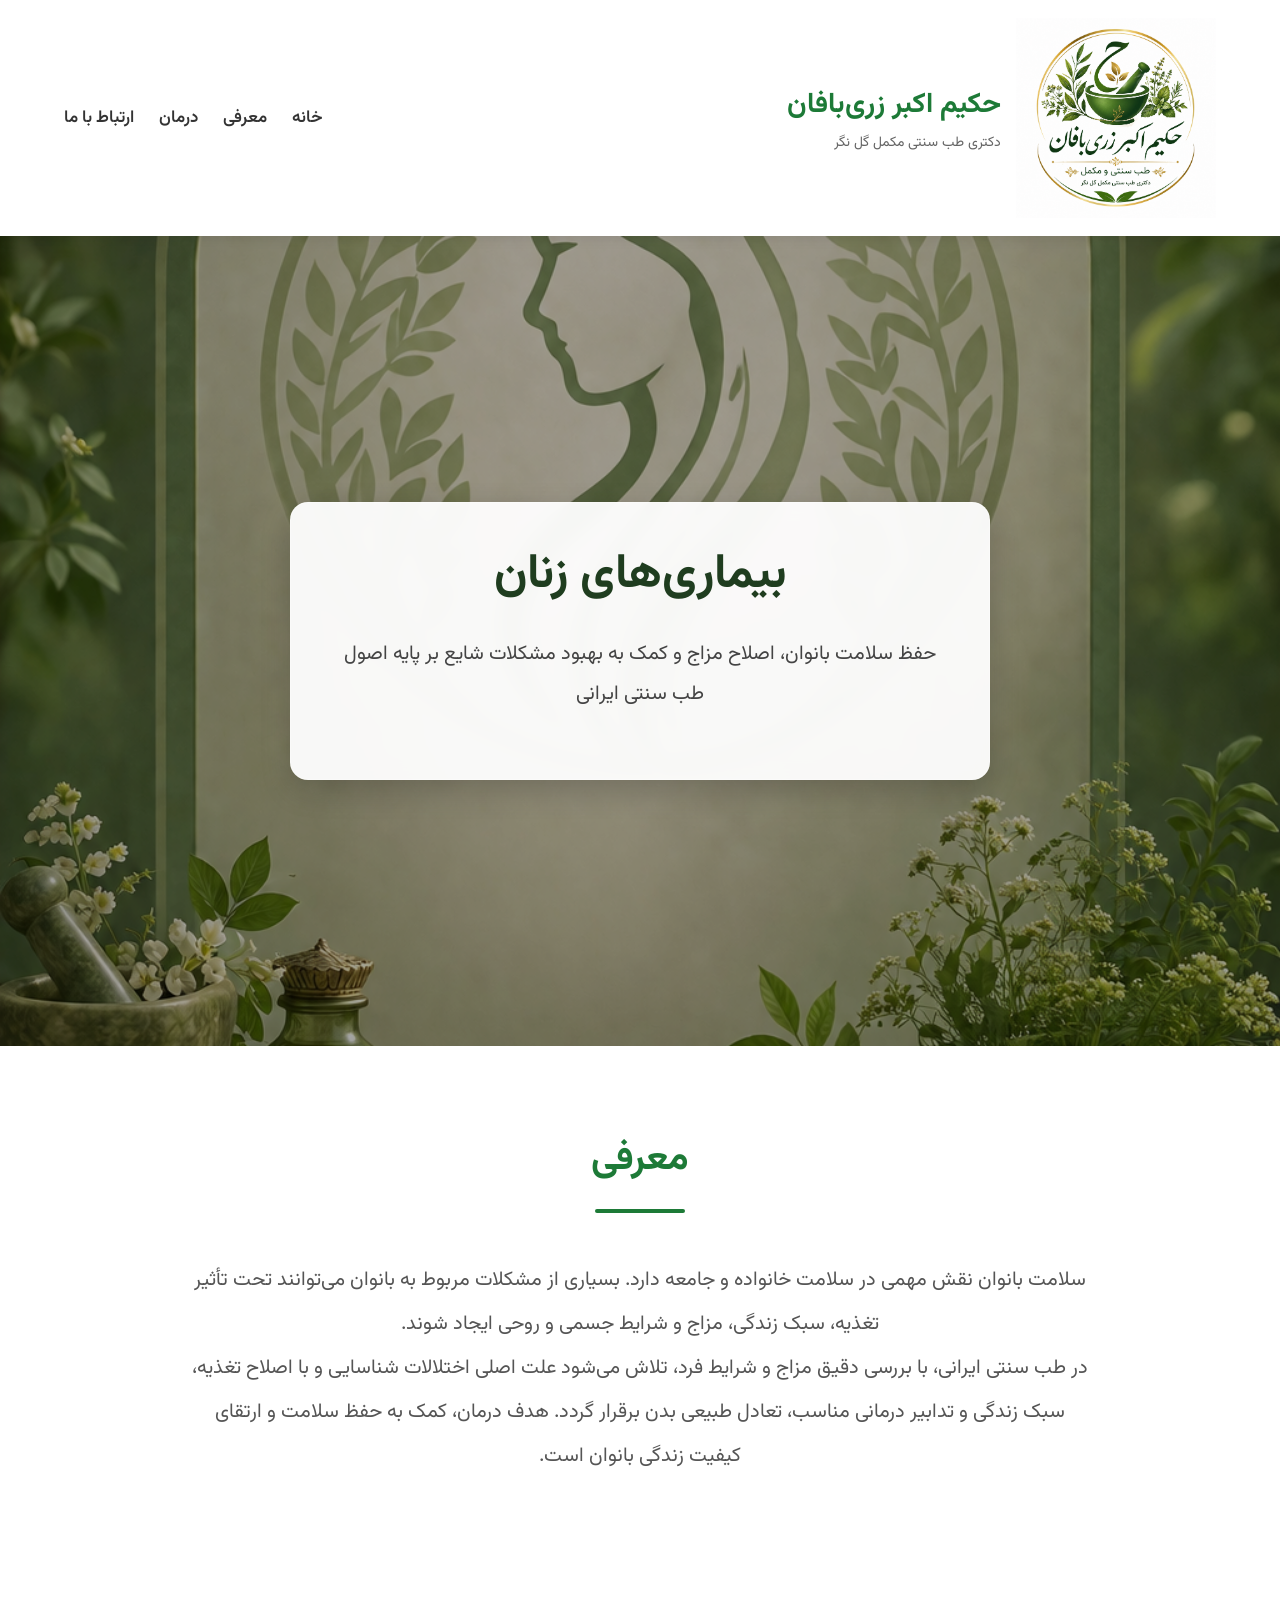
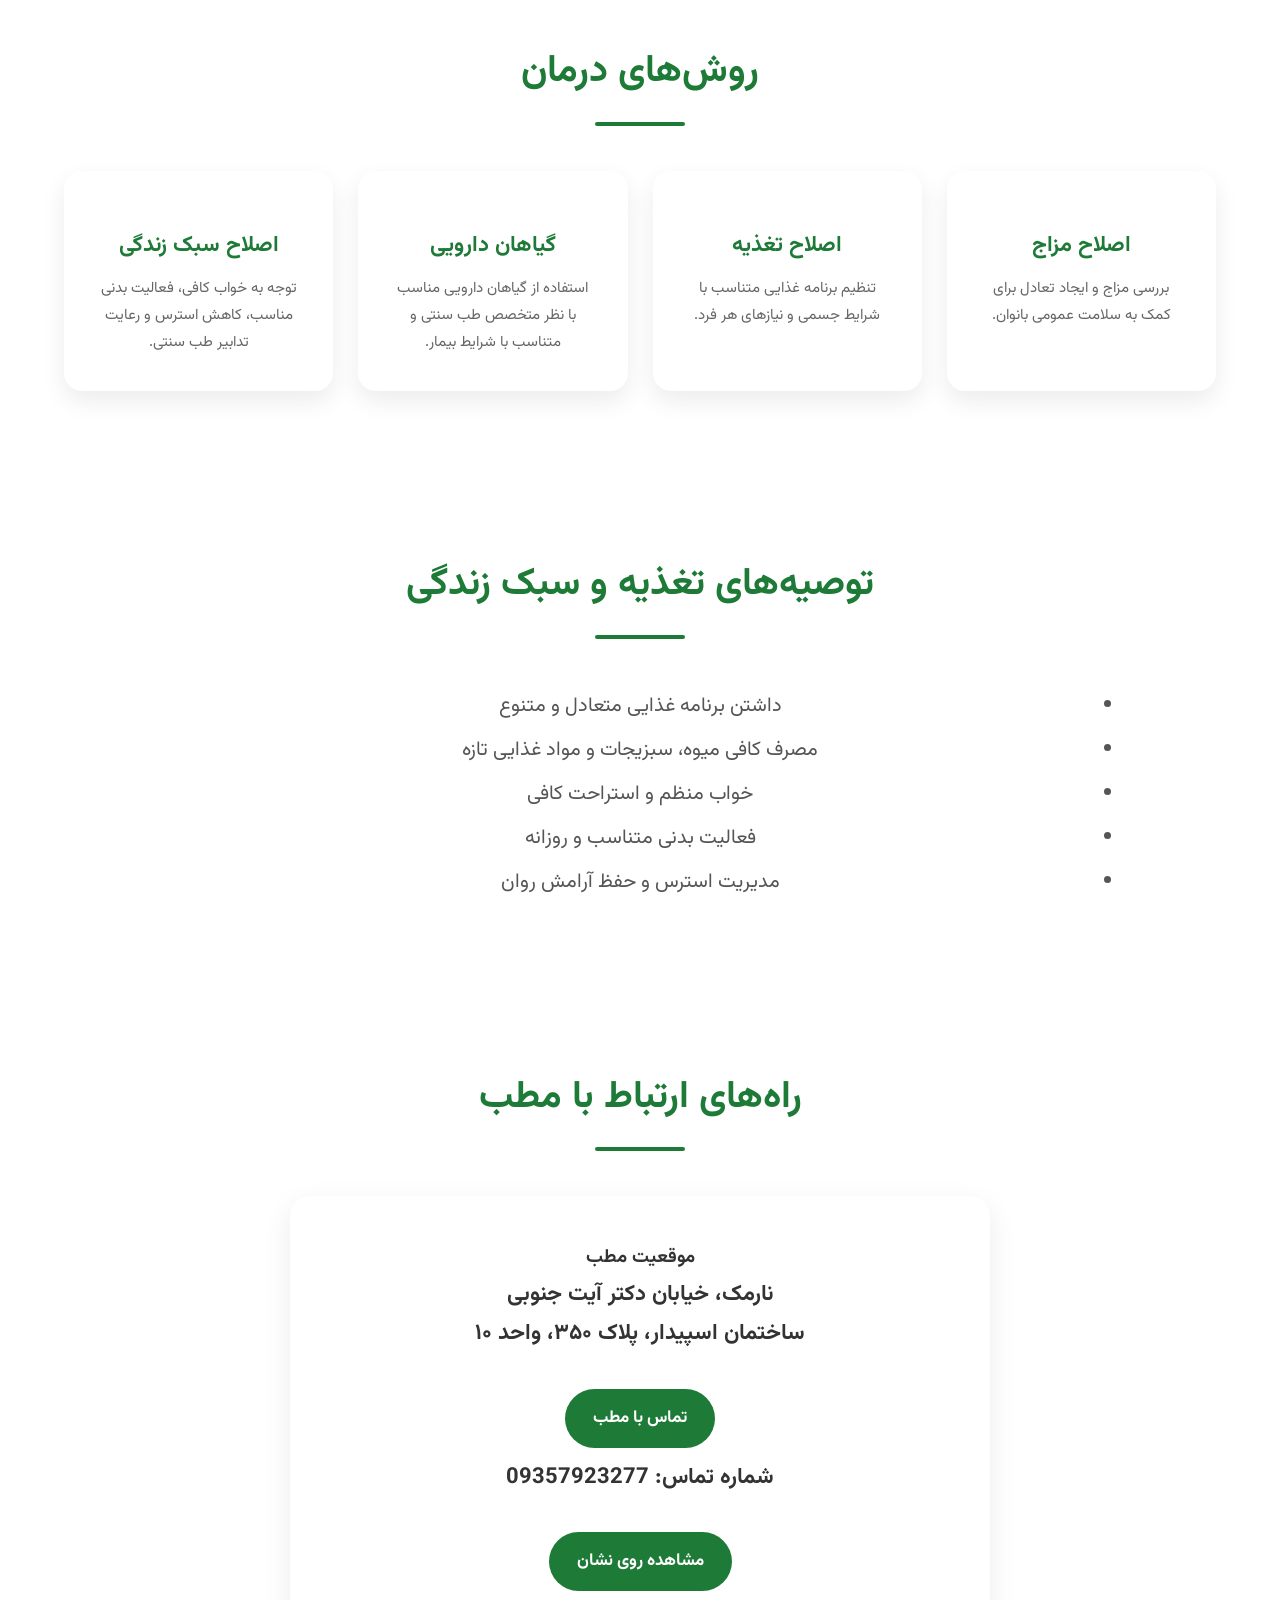
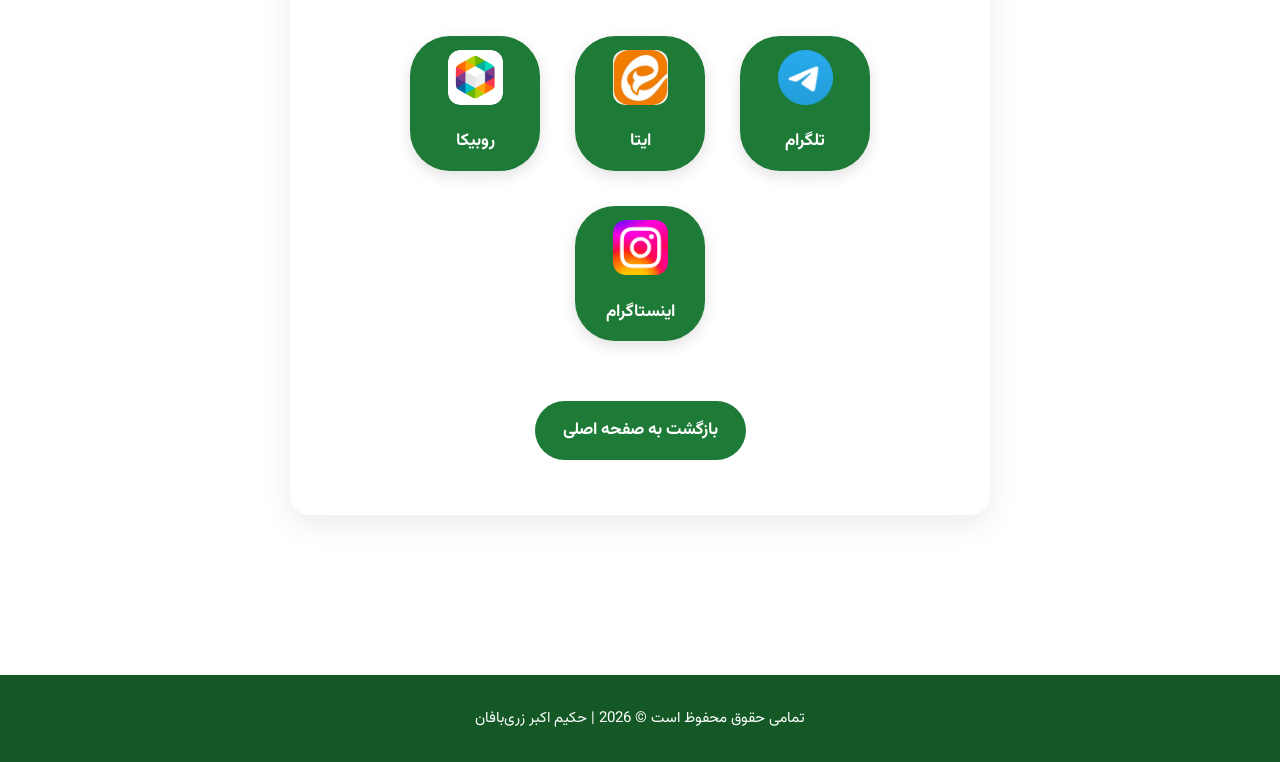
<file: women.html>
<!DOCTYPE html>
<html lang="fa" dir="rtl">

<head>

    <meta charset="UTF-8">
    <meta name="viewport" content="width=device-width, initial-scale=1.0">

    <title>بیماری‌های زنان | حکیم اکبر زری‌بافان</title>

    <meta name="description"
        content="بررسی و درمان مشکلات مرتبط با سلامت بانوان بر پایه اصول طب سنتی ایرانی توسط حکیم اکبر زری‌بافان">

    <link rel="stylesheet" href="style.css">

    <link rel="preconnect" href="https://fonts.googleapis.com">
    <link rel="preconnect" href="https://fonts.gstatic.com" crossorigin>

    <link href="https://fonts.googleapis.com/css2?family=Vazirmatn:wght@300;400;500;700;900&display=swap"
        rel="stylesheet">

</head>

<body>

<header>

    <div class="container">

        <div class="logo">

            <img src="images/logo.png" alt="لوگوی حکیم اکبر زری‌بافان" class="logo-img">

            <div>

                <h1>حکیم اکبر زری‌بافان</h1>
                <p>دکتری طب سنتی مکمل گل نگر</p>

            </div>

        </div>

        <nav>

            <a href="index.html">خانه</a>
            <a href="#intro">معرفی</a>
            <a href="#treatment">درمان</a>
            <a href="#contact">ارتباط با ما</a>

        </nav>

    </div>

</header>

<section class="hero" style="background-image:url('images/women.jpg');">

    <div class="hero-content">

        <h2>بیماری‌های زنان</h2>

        <p>
            حفظ سلامت بانوان، اصلاح مزاج و کمک به بهبود مشکلات شایع
            بر پایه اصول طب سنتی ایرانی
        </p>

    </div>

</section>
<section id="intro">

    <div class="container">

        <h2 class="title">معرفی</h2>

        <div class="about-text">

            <p>
                سلامت بانوان نقش مهمی در سلامت خانواده و جامعه دارد. بسیاری از مشکلات مربوط به
                بانوان می‌توانند تحت تأثیر تغذیه، سبک زندگی، مزاج و شرایط جسمی و روحی ایجاد شوند.
            </p>

            <p>
                در طب سنتی ایرانی، با بررسی دقیق مزاج و شرایط فرد، تلاش می‌شود علت اصلی اختلالات
                شناسایی و با اصلاح تغذیه، سبک زندگی و تدابیر درمانی مناسب، تعادل طبیعی بدن
                برقرار گردد. هدف درمان، کمک به حفظ سلامت و ارتقای کیفیت زندگی بانوان است.
            </p>

        </div>

    </div>

</section>

<section id="treatment">

    <div class="container">

        <h2 class="title">
            روش‌های درمان
        </h2>

        <div class="services">

            <div class="card">

                <h3>اصلاح مزاج</h3>

                <p>
                    بررسی مزاج و ایجاد تعادل برای کمک به سلامت عمومی بانوان.
                </p>

            </div>

            <div class="card">

                <h3>اصلاح تغذیه</h3>

                <p>
                    تنظیم برنامه غذایی متناسب با شرایط جسمی و نیازهای هر فرد.
                </p>

            </div>

            <div class="card">

                <h3>گیاهان دارویی</h3>

                <p>
                    استفاده از گیاهان دارویی مناسب با نظر متخصص طب سنتی و متناسب با شرایط بیمار.
                </p>

            </div>

            <div class="card">

                <h3>اصلاح سبک زندگی</h3>

                <p>
                    توجه به خواب کافی، فعالیت بدنی مناسب، کاهش استرس و رعایت تدابیر طب سنتی.
                </p>

            </div>

        </div>

    </div>

</section>

<section>

    <div class="container">

        <h2 class="title">
            توصیه‌های تغذیه و سبک زندگی
        </h2>

        <div class="about-text">

            <ul>

                <li>داشتن برنامه غذایی متعادل و متنوع</li>

                <li>مصرف کافی میوه، سبزیجات و مواد غذایی تازه</li>

                <li>خواب منظم و استراحت کافی</li>

                <li>فعالیت بدنی متناسب و روزانه</li>

                <li>مدیریت استرس و حفظ آرامش روان</li>

            </ul>

        </div>

    </div>

</section>
<section id="contact">

    <div class="container">

        <h2 class="title">
            راه‌های ارتباط با مطب
        </h2>

        <div class="contact-box">

            <h3>موقعیت مطب</h3>

            <p>
                نارمک، خیابان دکتر آیت جنوبی<br>
                ساختمان اسپیدار، پلاک ۳۵۰، واحد ۱۰
            </p>

            <a href="tel:09357923277" class="btn">
                تماس با مطب
            </a>

            <p>
                شماره تماس: 09357923277
            </p>

            <a href="https://nshn.ir/85sbvktNIxprfZ"
               target="_blank"
               class="btn">
                مشاهده روی نشان
            </a>

            <div class="social-links">

                <a href="https://t.me/tebeaemea" target="_blank" class="social-card">
                    <img src="images/telegram.png" alt="تلگرام">
                    <span>تلگرام</span>
                </a>

                <a href="https://eitaa.com/hakim_iranii" target="_blank" class="social-card">
                    <img src="images/eitaa.png" alt="ایتا">
                    <span>ایتا</span>
                </a>

                <a href="https://rubika.ir/hakim_iranii" target="_blank" class="social-card">
                    <img src="images/rubika.png" alt="روبیکا">
                    <span>روبیکا</span>
                </a>

                <a href="https://instagram.com/hakim_iranii" target="_blank" class="social-card">
                    <img src="images/instagram.png" alt="اینستاگرام">
                    <span>اینستاگرام</span>
                </a>

            </div>

            <div style="text-align:center;margin-top:40px;">

                <a href="index.html" class="btn">
                    بازگشت به صفحه اصلی
                </a>

            </div>

        </div>

    </div>

</section>

<footer>

    تمامی حقوق این وب‌سایت متعلق به حکیم اکبر زری‌بافان © 2026

</footer>

<script src="script.js"></script>

</body>

</html>
</file>
<file: style.css>
/* ==========================
   حکیم اکبر زری‌بافان
   بخش ۱ از فایل style.css
========================== */

*{
    margin:0;
    padding:0;
    box-sizing:border-box;
    scroll-behavior:smooth;
}

body{
    font-family:'Vazirmatn',sans-serif;
    background:#f4f8f3;
    color:#333;
    line-height:1.8;
}

.container{
    width:90%;
    max-width:1200px;
    margin:auto;
}

/* ===== هدر ===== */

header{
    width:100%;
    background:#ffffff;
    position:sticky;
    top:0;
    z-index:999;
    box-shadow:0 3px 12px rgba(0,0,0,.08);
}

header .container{
    display:flex;
    justify-content:space-between;
    align-items:center;
    padding:18px 0;
}

.logo{
    display:flex;
    align-items:center;
    gap:15px;
}

.logo img{
    width:200px;
    height:200px;
    object-fit:contain;
}

.logo h1{
    color:#1d7a37;
    font-size:28px;
}

.logo p{
    color:#666;
    font-size:14px;
}

/* ===== منو ===== */

nav{
    display:flex;
    gap:25px;
}

nav a{
    text-decoration:none;
    color:#333;
    font-size:17px;
    transition:.3s;
    font-weight:600;
}
.hero-banner{
    width:100%;
    height:420px;
    object-fit:cover;
    display:block;
}

.hero{
    padding:0;
    background:#fff;
}

.hero-content{
    text-align:center;
    padding:50px 20px;
}

.hero-content h2{
    color:#2e7d32;
    font-size:42px;
    margin-bottom:15px;
}

.hero-content p{
    font-size:20px;
    color:#555;
    line-height:2;
}

nav a:hover{
    color:#1d7a37;
}

/* ===== صفحه اول ===== */

.hero{
    height:90vh;
    background:linear-gradient(rgba(18,88,40,.70),rgba(18,88,40,.70)),
    url(images/hero.jpg);
    background-size:cover;
    background-position:center;
    display:flex;
    align-items:center;
    justify-content:center;
    text-align:center;
    color:white;
}

.hero-content{
    max-width:700px;
}

.hero h2{
    font-size:48px;
    margin-bottom:20px;
}

.hero p{
    font-size:20px;
    margin-bottom:35px;
}

.btn{
    display:inline-block;
    padding:15px 40px;
    background:#ffffff;
    color:#1d7a37;
    border-radius:50px;
    text-decoration:none;
    font-size:18px;
    font-weight:bold;
    transition:.3s;
}

.btn:hover{
    background:#dff4e5;
    transform:translateY(-3px);
}
/* ==========================
   بخش درباره ما
========================== */

section{
    padding:80px 0;
}

.title{
    text-align:center;
    font-size:38px;
    color:#1d7a37;
    margin-bottom:45px;
    position:relative;
}

.title::after{
    content:"";
    width:90px;
    height:4px;
    background:#1d7a37;
    display:block;
    margin:15px auto;
    border-radius:5px;
}

.about-text{
    max-width:900px;
    margin:auto;
    text-align:center;
    font-size:20px;
    color:#555;
    line-height:2.2;
}

/* ==========================
   خدمات
========================== */

.services{

display:grid;

grid-template-columns:repeat(auto-fit,minmax(220px,1fr));

gap:25px;

margin-top:40px;

}

.card{

background:#fff;

border-radius:18px;

padding:35px;

text-align:center;

box-shadow:0 10px 25px rgba(0,0,0,.08);

transition:.35s;

cursor:pointer;

}

.card:hover{

transform:translateY(-10px);

box-shadow:0 15px 35px rgba(0,0,0,.15);

}

.card{

font-size:55px;

}

.card h3{

margin-top:20px;

color:#1d7a37;

font-size:22px;

}

.card p{

margin-top:10px;

color:#666;

font-size:15px;

}

/* ==========================
   ارتباط با ما
========================== */

.contact-box{

background:white;

padding:45px;

border-radius:20px;

box-shadow:0 10px 30px rgba(0,0,0,.08);

text-align:center;

max-width:700px;

margin:auto;

}

.contact-box p{

font-size:22px;

margin-bottom:25px;

font-weight:bold;

}

.contact-box a{

display:inline-block;

margin:10px;

padding:14px 28px;

background:#1d7a37;

color:white;

text-decoration:none;

border-radius:40px;

transition:.3s;

font-size:17px;

}

.contact-box a:hover{

background:#145826;

transform:scale(1.05);

}

/* ==========================
   فوتر
========================== */

footer{

background:#145826;

color:white;

text-align:center;

padding:30px;

margin-top:80px;

font-size:15px;

}
/* =======================================
   واکنش‌گرایی (Responsive)
======================================= */

@media(max-width:992px){

header .container{

flex-direction:column;

gap:20px;

}

nav{

flex-wrap:wrap;

justify-content:center;

}

.hero h2{

font-size:38px;

}

.hero p{

font-size:18px;

}

.services{

grid-template-columns:repeat(2,1fr);

}

}

@media(max-width:768px){

.hero{

height:75vh;

padding:30px;

}

.hero h2{

font-size:30px;

}

.hero p{

font-size:16px;

}

.logo{

flex-direction:column;

text-align:center;

}

.services{

grid-template-columns:1fr;

}

.contact-box{

padding:25px;

}

.contact-box a{

display:block;

margin:12px auto;

width:220px;

}

}

@media(max-width:480px){

.title{

font-size:28px;

}

.about-text{

font-size:17px;

}

.hero h2{

font-size:25px;

}

.btn{

padding:12px 28px;

font-size:16px;

}

}

/* =======================================
   اسکرول بار
======================================= */

::-webkit-scrollbar{

width:10px;

}

::-webkit-scrollbar-track{

background:#eef5ec;

}

::-webkit-scrollbar-thumb{

background:#2b8b4d;

border-radius:50px;

}

::-webkit-scrollbar-thumb:hover{

background:#1d6b3a;

}

/* =======================================
   انیمیشن‌ها
======================================= */

.card,
.contact-box,
.about-text{

animation:fadeUp .9s ease;

}

@keyframes fadeUp{

0%{

opacity:0;

transform:translateY(40px);

}

100%{

opacity:1;

transform:translateY(0);

}

}

/* =======================================
   افکت دکمه‌ها
======================================= */

.btn,
.contact-box a{

transition:all .35s ease;

}

.btn:hover{

box-shadow:0 12px 30px rgba(29,122,55,.35);

}

.contact-box a:hover{

box-shadow:0 10px 25px rgba(29,122,55,.30);

}

/* =======================================
   پایان بخش ۳
======================================= */

/* =========================================
   بخش ۴ - پایان فایل style.css
========================================= */

/* دکمه شناور تماس */

.floating-buttons{
    position:fixed;
    left:25px;
    bottom:25px;
    display:flex;
    flex-direction:column;
    gap:12px;
    z-index:999;
}

.floating-buttons a{
    width:58px;
    height:58px;
    border-radius:50%;
    background:#1d7a37;
    color:#fff;
    display:flex;
    align-items:center;
    justify-content:center;
    text-decoration:none;
    font-size:24px;
    box-shadow:0 10px 25px rgba(0,0,0,.2);
    transition:.3s;
}

.floating-buttons a:hover{
    transform:scale(1.12);
    background:#145826;
}

/* خط جداکننده */

hr{
    border:none;
    height:1px;
    background:#ddd;
    margin:50px 0;
}

/* انتخاب متن */

::selection{
    background:#2e8b57;
    color:white;
}

/* فوکوس فرم‌ها */

input:focus,
textarea:focus{
    outline:none;
    border-color:#2e8b57;
    box-shadow:0 0 10px rgba(46,139,87,.25);
}

/* انیمیشن */

@keyframes pulse{

0%{
transform:scale(1);
}

50%{
transform:scale(1.08);
}

100%{
transform:scale(1);
}

}

.btn{
    animation:pulse 3s infinite;
}

/* پایان فایل */

html{
    overflow-x:hidden;
}

body{
    overflow-x:hidden;
}

.doctor-image{
    width:280px;
    border-radius:20px;
    float:left;
    margin-left:30px;
    margin-bottom:20px;
    box-shadow:0 10px 25px rgba(0,0,0,.2);
}

.location-box{
    background:#fff;
    padding:25px;
    border-radius:18px;
    box-shadow:0 8px 20px rgba(0,0,0,.08);
    text-align:center;
    margin-top:25px;
}

.location-box h3{
    color:#1d7a37;
    margin-bottom:15px;
}

.location-box p{
    line-height:2;
    color:#555;
}
.social-links{
    display:flex;
    justify-content:center;
    gap:15px;
    flex-wrap:wrap;
    margin-top:25px;
}

.social-card{
    width:130px;
    background:#fff;
    border-radius:15px;
    text-decoration:none;
    color:#333;
    padding:15px;
    text-align:center;
    box-shadow:0 5px 15px rgba(0,0,0,.12);
    transition:.3s;
}

.social-card:hover{
    transform:translateY(-5px);
}

.social-card img{
    width:55px;
    height:55px;
    object-fit:contain;
    margin-bottom:10px;
}

.social-card span{
    display:block;
    font-weight:bold;
}
.hero{
    position: relative;
    overflow: hidden;
}

.hero::before{
    content: "";
    position: absolute;
    top: 0;
    left: 0;
    width: 100%;
    height: 100%;
    background: rgba(0,0,0,0.35); /* شدت تیرگی */
    z-index: 1;
}

.hero-content{
    position: relative;
    z-index: 2;
    color: white;
}
.hero-content{
    display: inline-block;
    background: rgba(255,255,255,0.18);
    backdrop-filter: blur(8px);
    -webkit-backdrop-filter: blur(8px);

    padding: 30px 45px;
    border-radius: 18px;

    border: 1px solid rgba(255,255,255,0.3);

    box-shadow: 0 8px 25px rgba(0,0,0,0.25);
}
.services a.card{
    text-decoration: none;
    color: inherit;
    display: block;
}
.hero-content{
    display: inline-block;
    background: rgba(255,255,255,0.95);
    padding: 30px 45px;
    border-radius: 18px;
    box-shadow: 0 10px 30px rgba(0,0,0,0.2);
    max-width: 700px;
}
.hero-content h2{
    color: #1f3d1f;
    margin-bottom: 15px;
    text-shadow: none;
}

.hero-content p{
    color: #444;
    line-height: 2;
    text-shadow: none;
}
.working-hours{
    max-width:420px;
    margin:25px auto;
    background:#ffffff;
    border-radius:18px;
    padding:20px;
    box-shadow:0 8px 25px rgba(0,0,0,.08);
    border:2px solid #d8e8d5;
    text-align:right;
}

.working-hours h3{
    color:#2e7d32;
    margin-bottom:15px;
    text-align:center;
}

.working-hours p{
    margin:8px 0;
    padding-bottom:8px;
    border-bottom:1px solid #eee;
}

.working-hours p:last-child{
    border-bottom:none;
}
body{
    margin: 0;
    font-family: "Vazirmatn", sans-serif;
    background: #ffffff; /* یا transparent */
}
.service-icon{
    width: 110px;
    height: 110px;
    object-fit: contain;
    display: block;
    margin: 0 auto 15px;
    transition: transform .3s;
}

.card:hover .service-icon{
    transform: scale(1.08);
}
.service-icon{
    width: 110px;
    height: 110px;
    object-fit: cover;
    display: block;
    margin: 0 auto 15px;
    border-radius: 20px;
    transition: transform .3s;
}
.eitaa-icon{
    border-radius: 12px;
}
.social-card img{
    border-radius: 12px;
}
</file>
